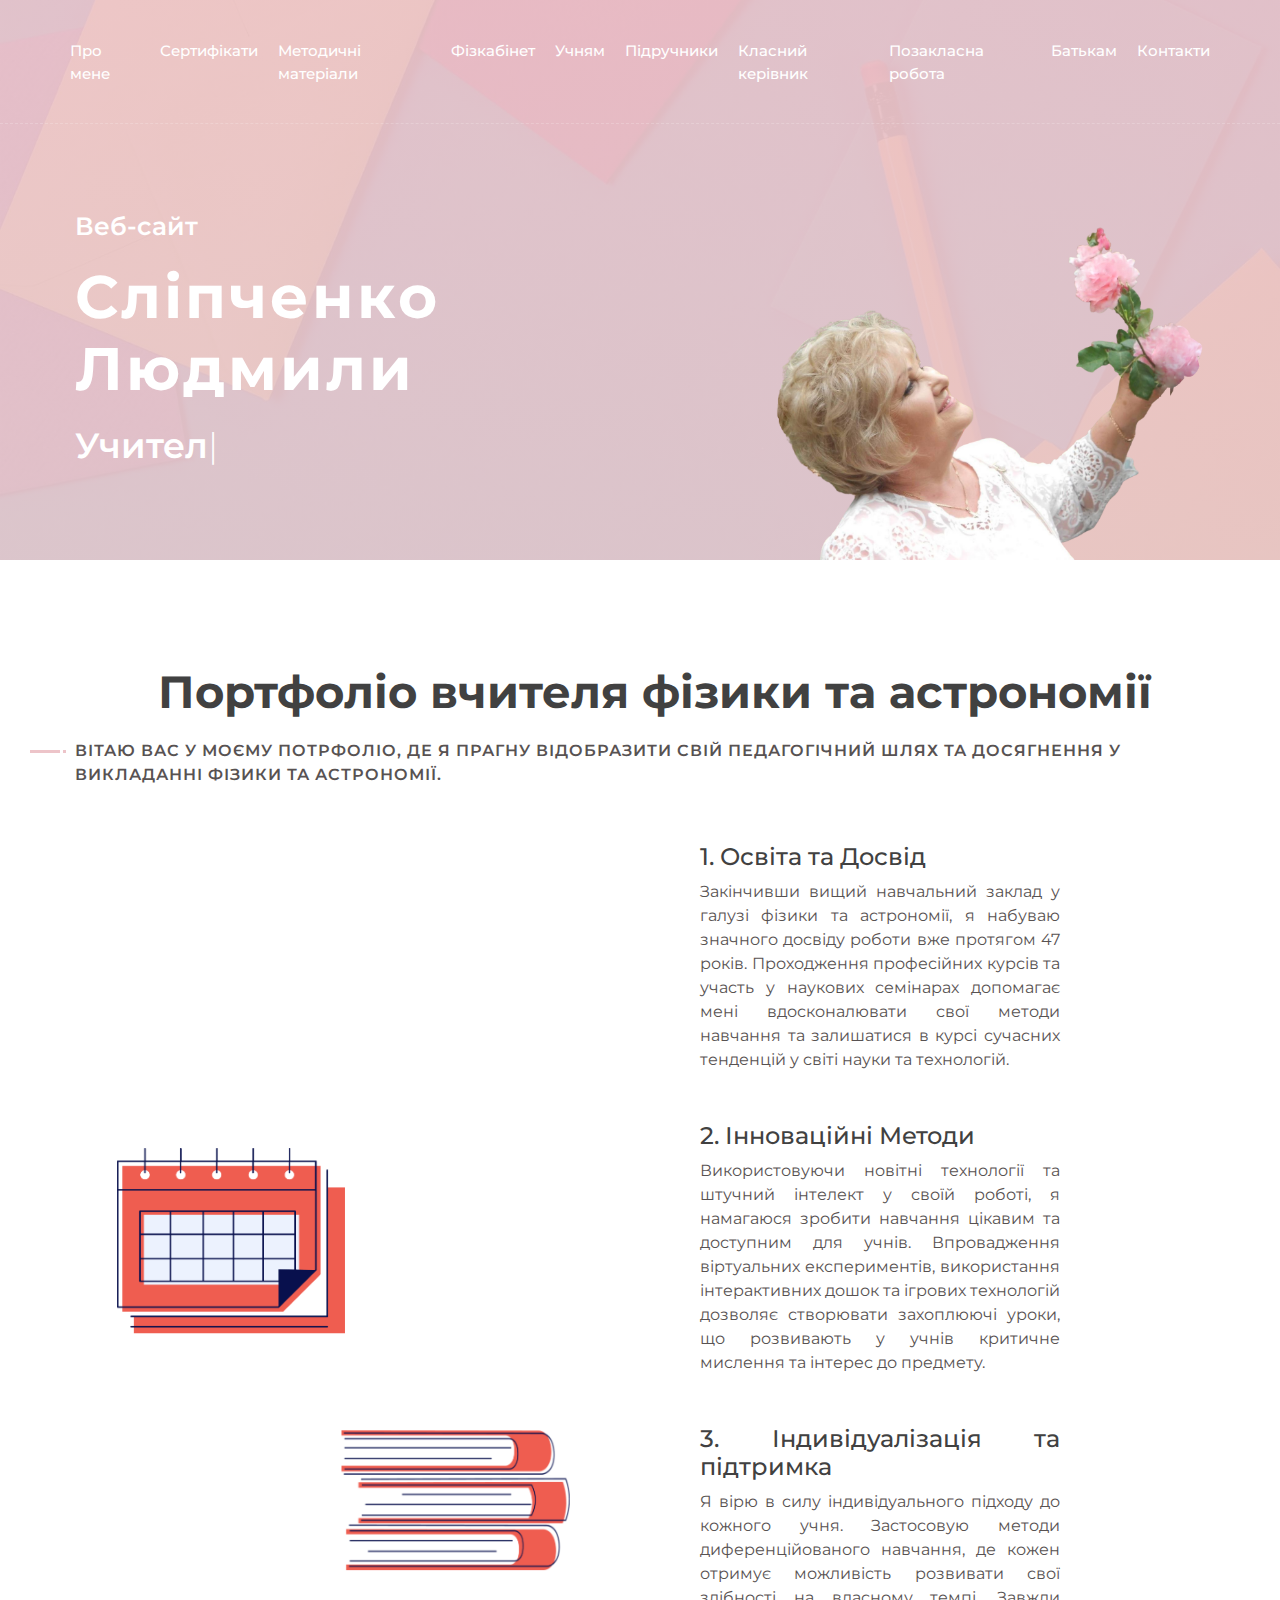
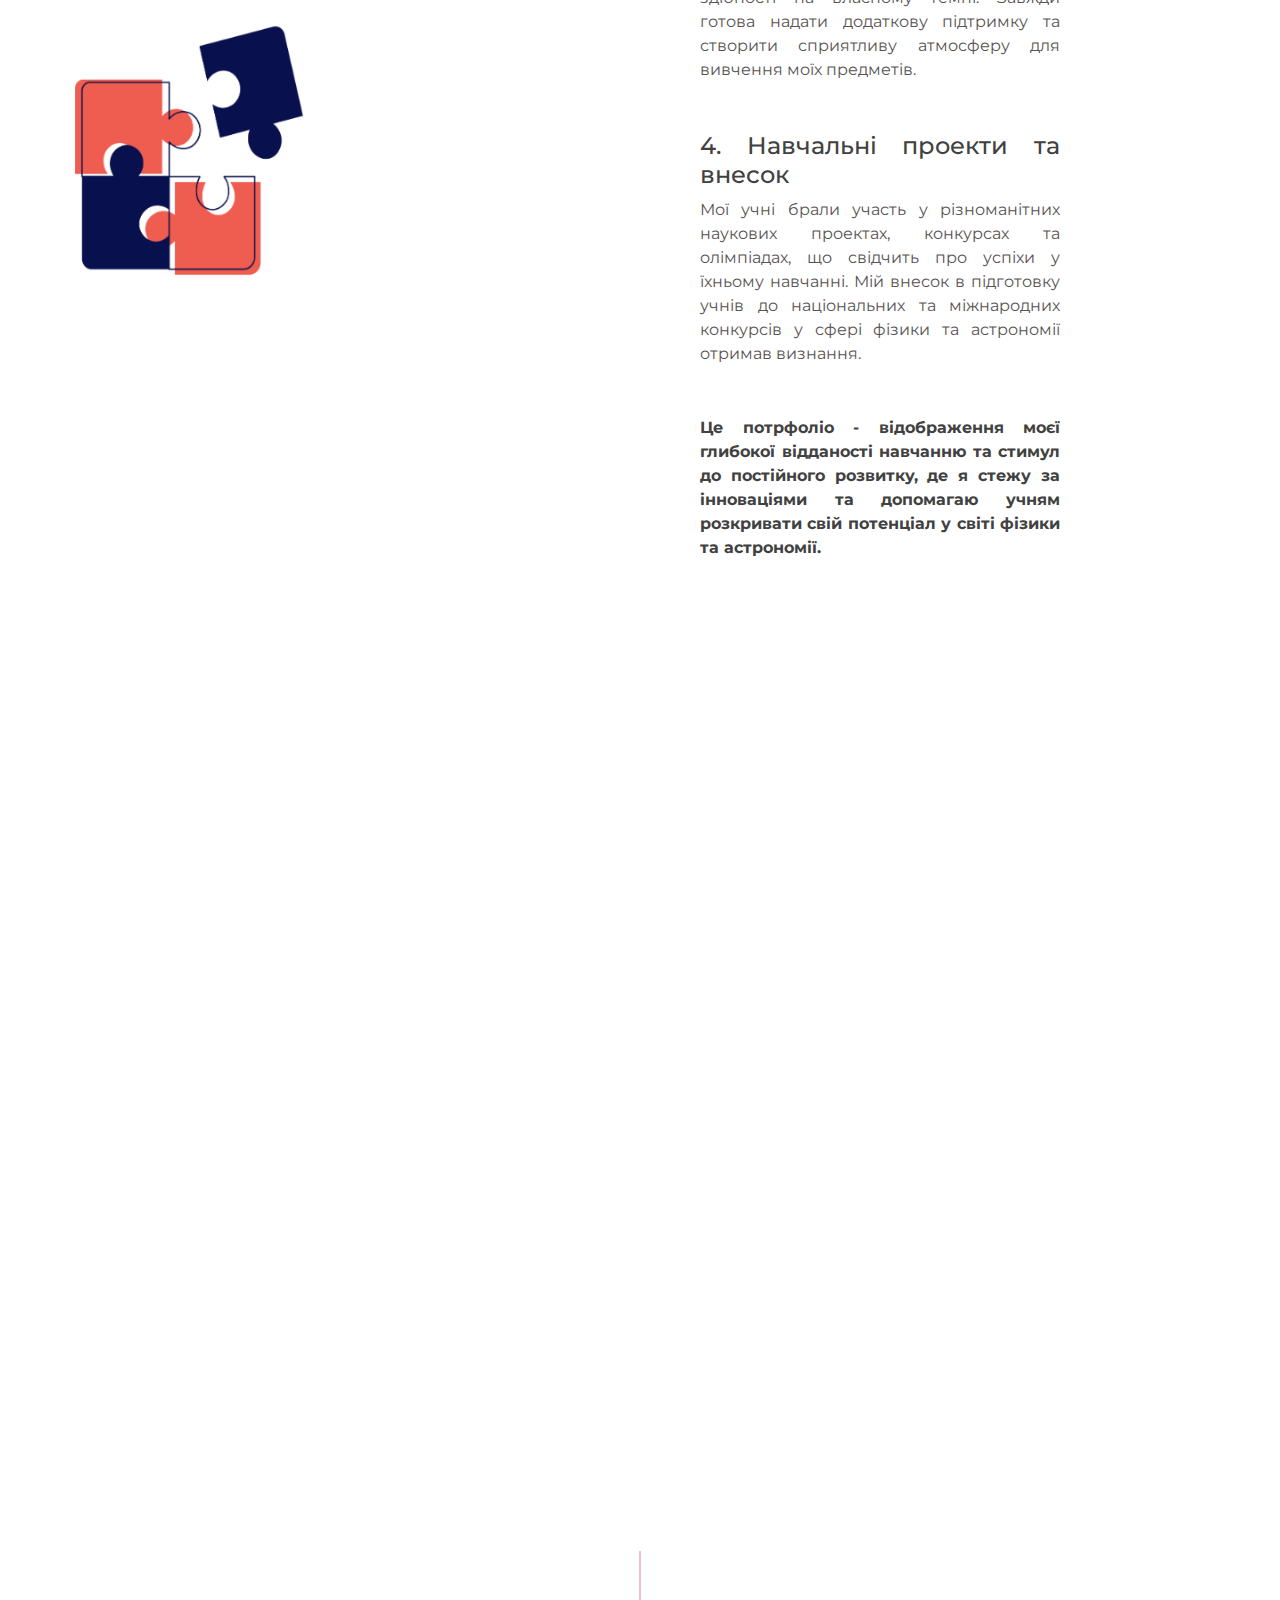
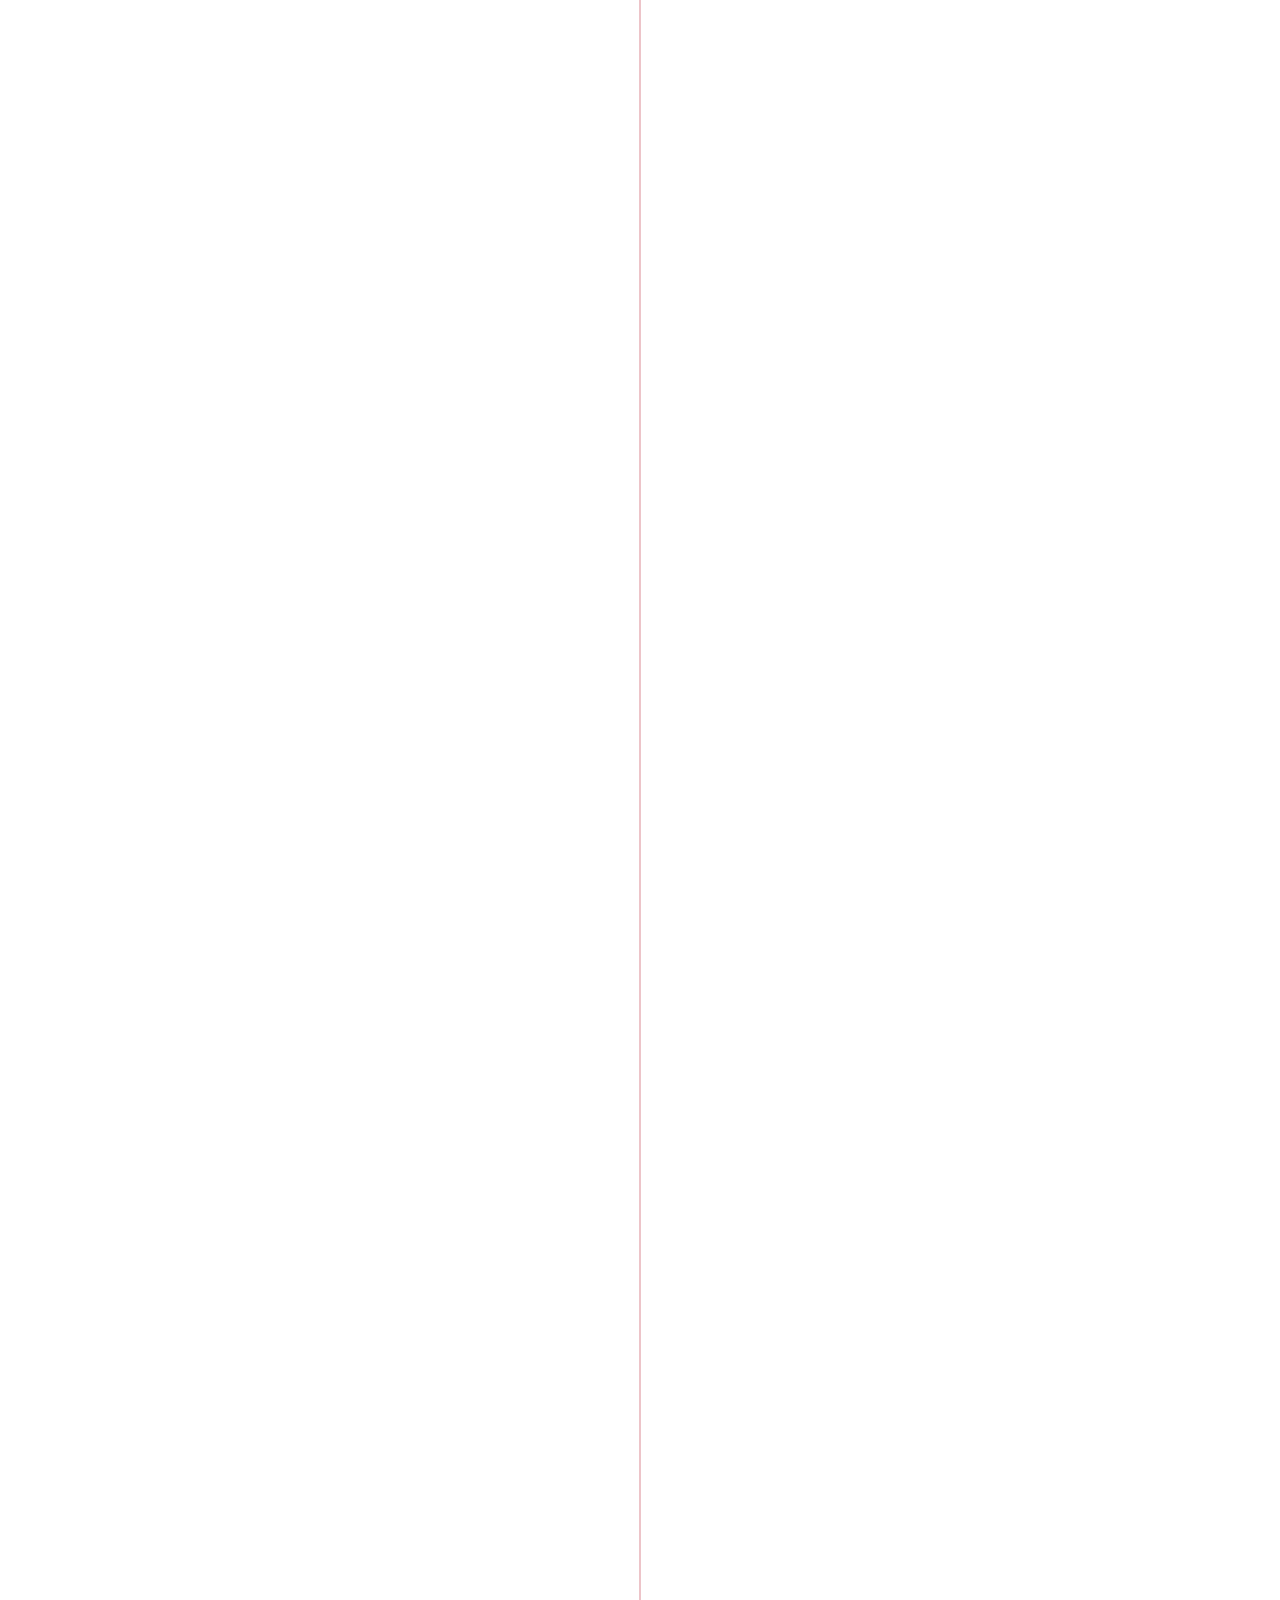
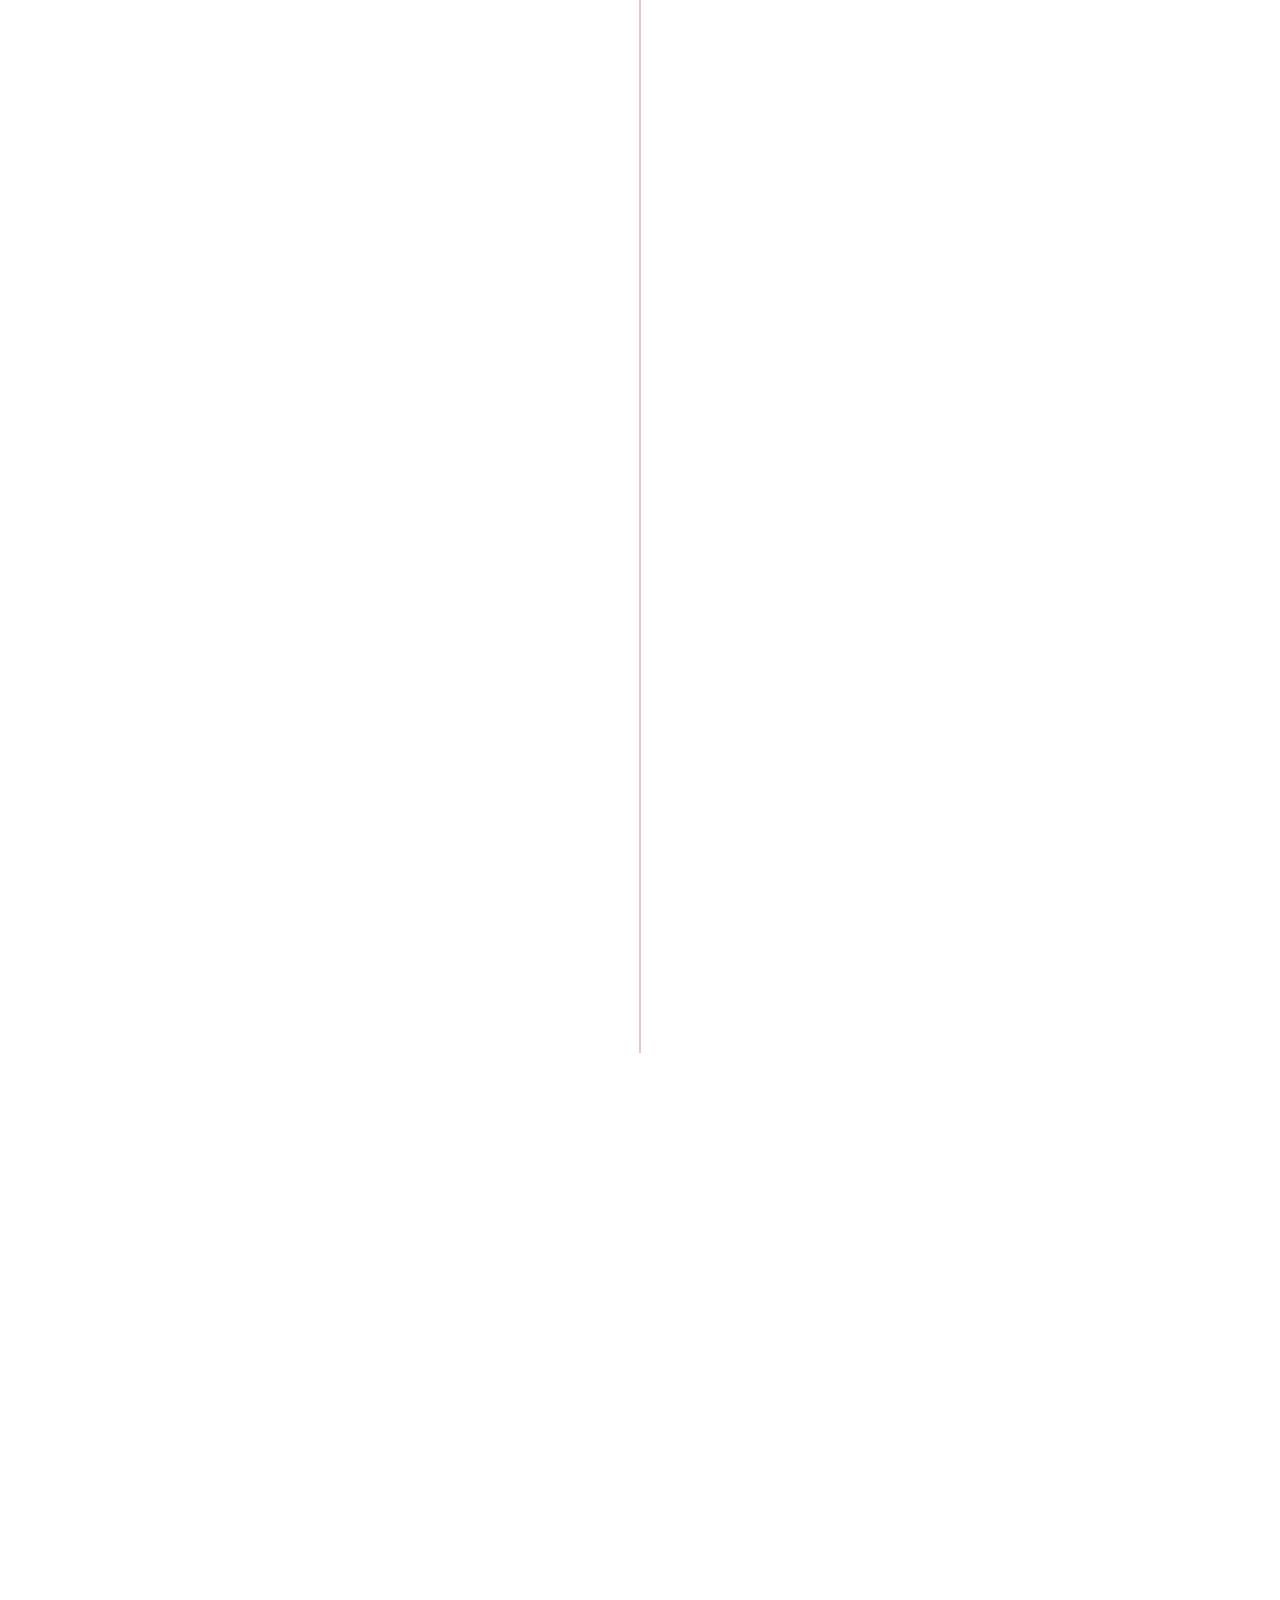
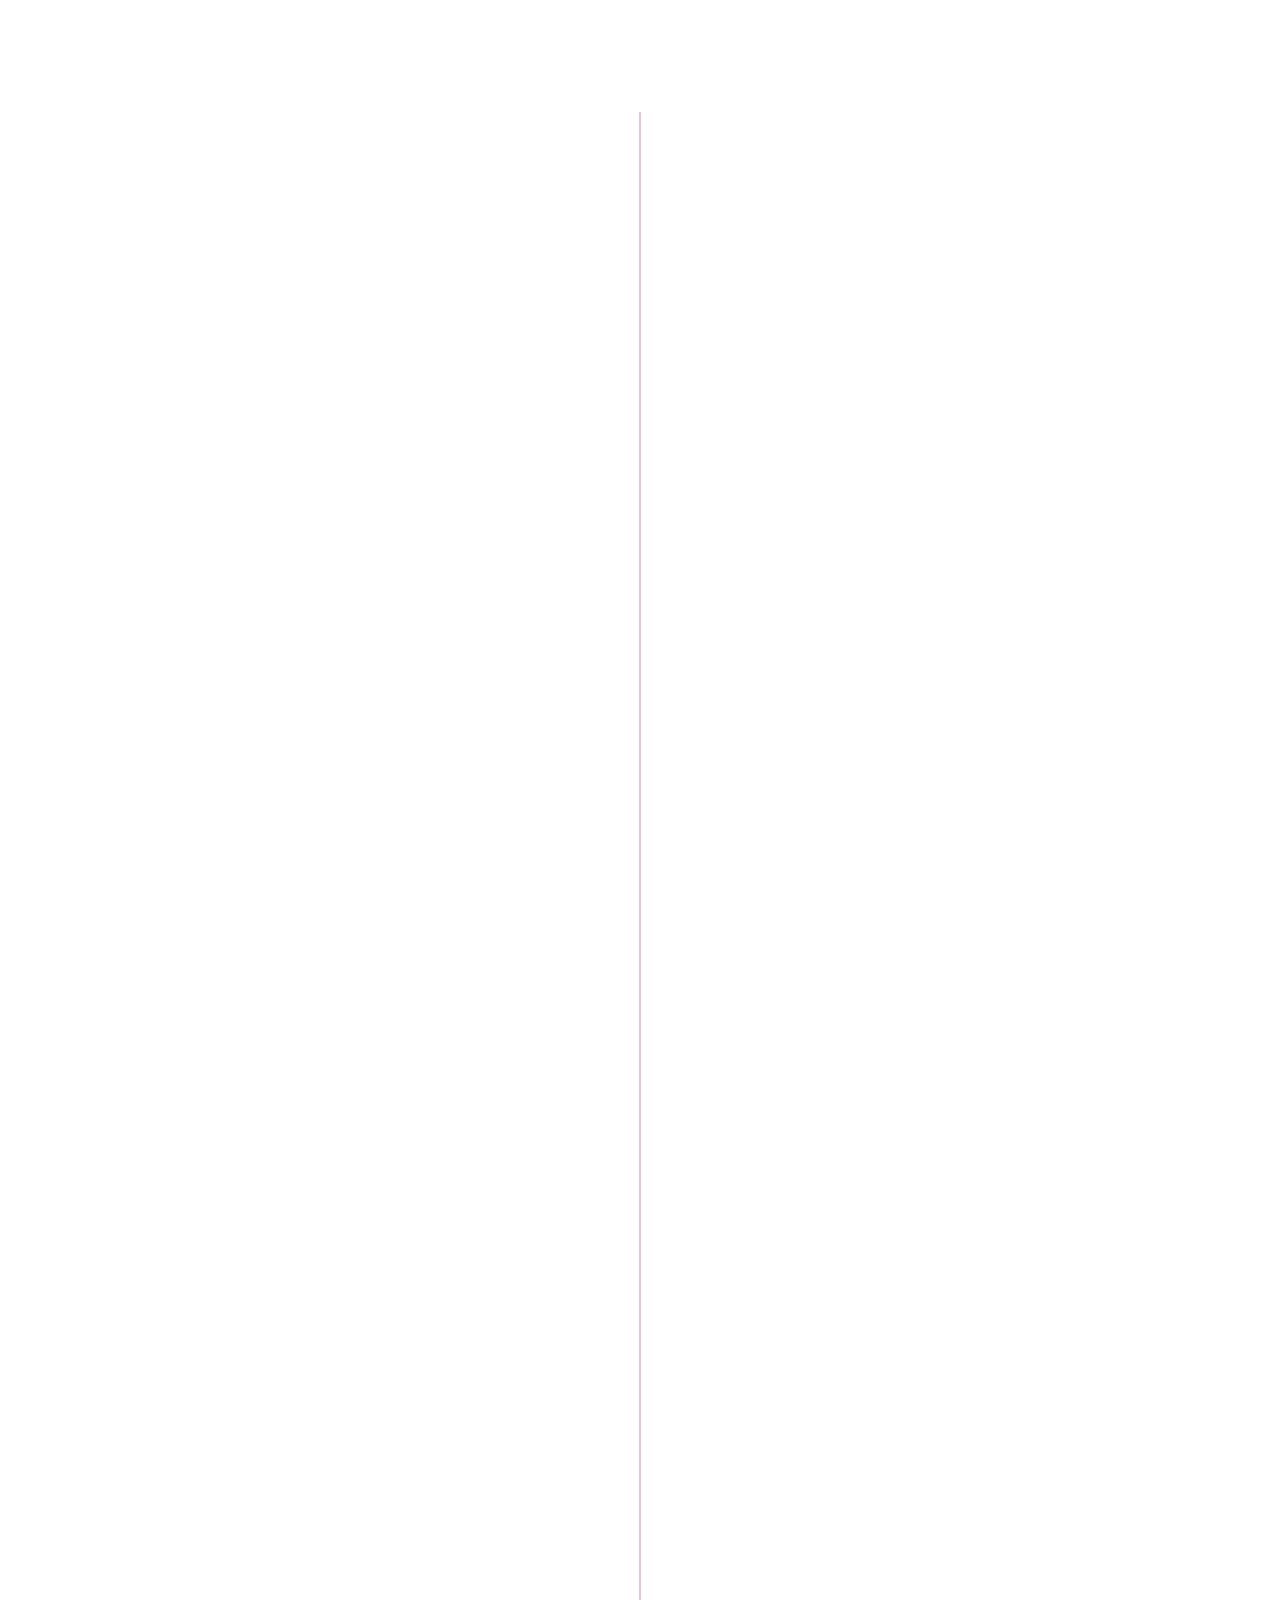
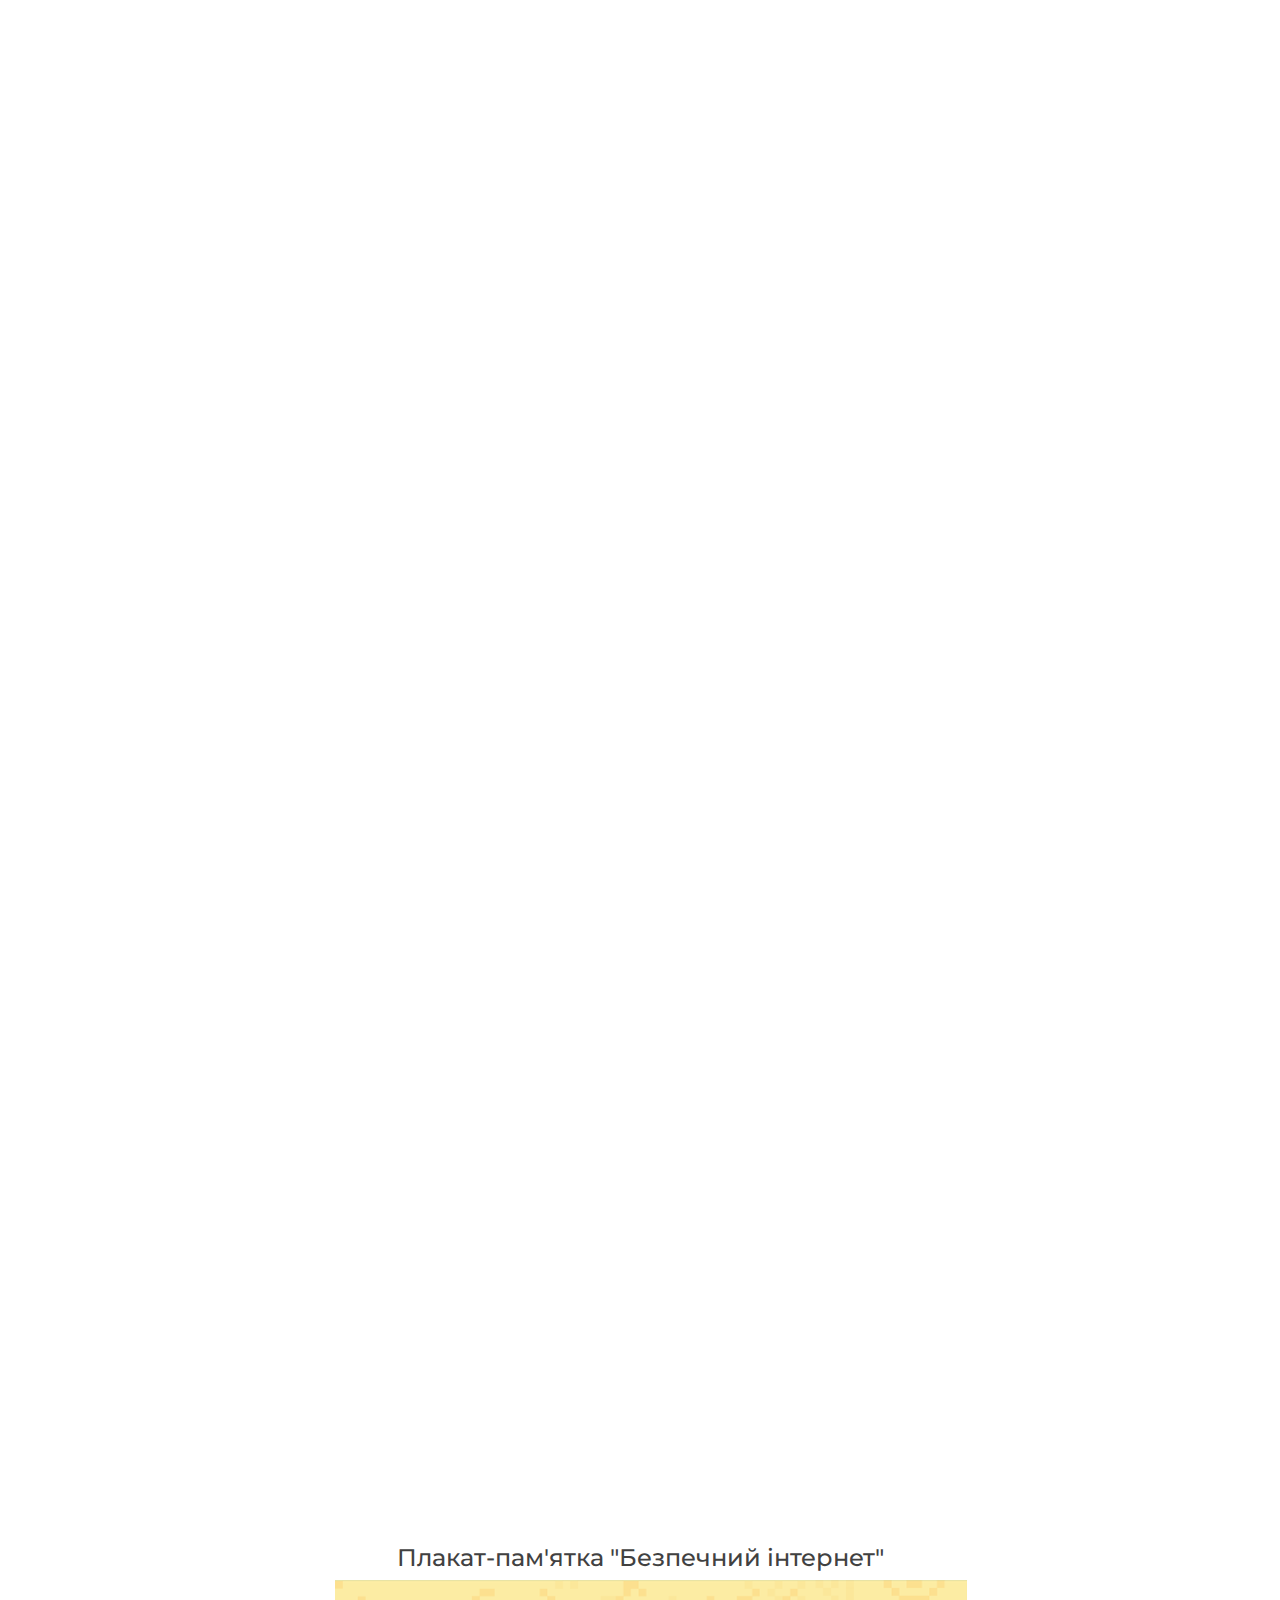
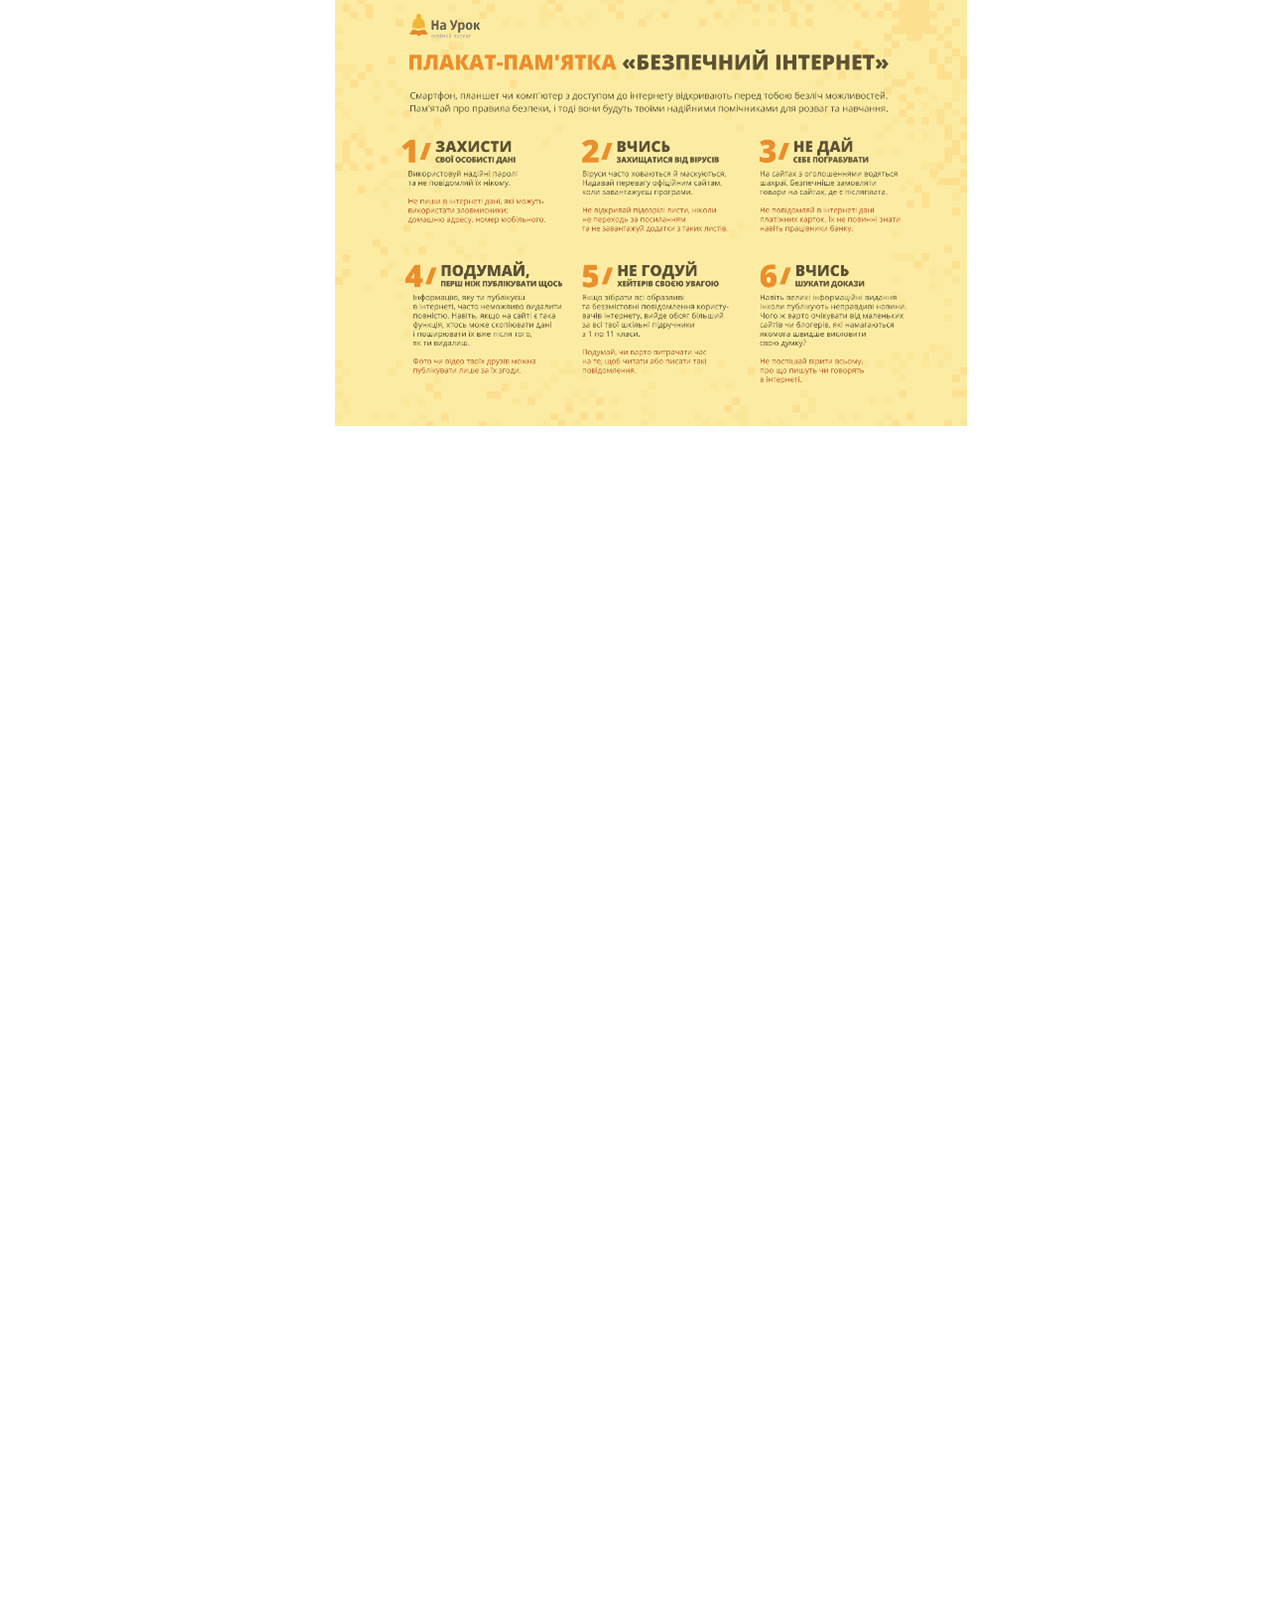
<file: index.html>
<!DOCTYPE html>
<html lang="uk">
    <head>
        <meta charset="utf-8">
        <title>Веб-сайт - Фізичний портал</title>
        <meta content="width=device-width, initial-scale=1.0" name="viewport">
       

        <!-- Favicon -->
        <link href="img/favicon.ico" rel="icon">

        <!-- Google Font -->
        <link href="https://fonts.googleapis.com/css2?family=Montserrat:wght@300;400;500;600;700&display=swap" rel="stylesheet">

        <!-- CSS Libraries -->
        <link href="https://stackpath.bootstrapcdn.com/bootstrap/4.4.1/css/bootstrap.min.css" rel="stylesheet">
        <link href="https://cdnjs.cloudflare.com/ajax/libs/font-awesome/5.10.0/css/all.min.css" rel="stylesheet">
        <link href="lib/animate/animate.min.css" rel="stylesheet">
        <link href="lib/owlcarousel/assets/owl.carousel.min.css" rel="stylesheet">
        <link href="lib/lightbox/css/lightbox.min.css" rel="stylesheet">

        <!-- Template Stylesheet -->
        <link href="css/style.css" rel="stylesheet">
    </head>

    <body data-spy="scroll" data-target=".navbar" data-offset="51">
        <!-- Nav Bar Start -->
        <div class="navbar navbar-expand-lg bg-light navbar-light">
            <div class="container-fluid">
                <!-- <a href="index.html" class="navbar-brand">DevFolio</a> -->
                <button type="button" class="navbar-toggler" data-toggle="collapse" data-target="#navbarCollapse">
                    <span class="navbar-toggler-icon"></span>
                </button>

                <div class="collapse navbar-collapse justify-content-between" id="navbarCollapse">
                    <div class="navbar-nav ml-auto">
                      
                        <a href="#about" class="nav-item nav-link">Про мене</a>
                        <a href="#sertf" class="nav-item nav-link">Сертифікати</a>
                        <a href="#experience" class="nav-item nav-link">Методичні матеріали</a>
                        <a href="#fizcab" class="nav-item nav-link">Фізкабінет</a>
                        <a href="#portfolio" class="nav-item nav-link">Учням</a>
                        
                        <a href="#team" class="nav-item nav-link">Підручники</a>
                        <a href="#price" class="nav-item nav-link">Класний керівник</a>
                        <a href="#work1" class="nav-item nav-link">Позакласна робота</a>
                        <a href="#parents" class="nav-item nav-link">Батькам</a>
                        <a href="#footer" class="nav-item nav-link">Контакти</a>
                    </div>
                </div>
            </div>
        </div>
        <!-- Nav Bar End -->


        <!-- Hero Start -->
        <div class="hero" id="home">
            <div class="container-fluid">
                <div class="row align-items-center">
                    <div class="col-sm-12 col-md-6">
                        <div class="hero-content">
                            <div class="hero-text">
                                <p>Веб-сайт</p>
                                <h1>Сліпченко Людмили</h1>
                                <h2></h2>
                                <div class="typed-text">Учителька фізики та астрономії</div>
                            </div>
                            <div class="hero-btn">
                                <!-- <a class="btn" href="">Hire Me</a>
                                <a class="btn" href="tel:+380955965986">Contact Me</a> -->
                            </div>
                        </div>
                    </div>
                    <div class="col-sm-12 col-md-6 d-none d-md-block">
                        <div class="hero-image">
                            <img src="img/face3.png" alt="Hero Image">
                        </div>
                    </div>
                </div>
            </div>
        </div>
        <!-- Hero End -->

       


        <!-- About Start -->
        <div class="about wow fadeInUp" data-wow-delay="0.1s" id="about">
            <div class="section-header text-left">
                <h2 style="
                    text-align: center;
                    margin-bottom: 20px;">
                    Портфоліо вчителя фізики та астрономії
                </h2>
                <p>Вітаю вас у моєму потрфоліо, де я прагну відобразити свій педагогічний шлях та досягнення у викладанні фізики та астрономії.</p>
                
            </div>
            <div class="container-fluid">
                <div class="row align-items-center">
                    
                    <div class="col-lg-6">
                        
                        <div class="about-img">
                            <img src="img/icons.png" alt="Image">
                            
                        </div>
                    </div>
                    <div class="col-lg-6">
                        <div class="about-content">
                            
                            <div class="about-text">
                                <p>
                                    
                                </p>
                            </div>

                            <div style="
                            text-align: justify;
                            margin-bottom: 50px;
                            max-width: 360px;
                        ">
                                <h4>1. Освіта та Досвід</h4>
                                <p>
                                    Закінчивши вищий навчальний заклад у галузі фізики та астрономії, я набуваю значного досвіду роботи вже протягом 47 років. Проходження професійних курсів та участь у наукових семінарах допомагає мені вдосконалювати свої методи навчання та залишатися в курсі сучасних тенденцій у світі науки та технологій.
                                </p>
                            </div>
                            <div style="
                            text-align: justify;
                            margin-bottom: 50px;
                            max-width: 360px;
                        ">
                                <h4>2. Інноваційні Методи</h4>
                                <p>
                                    Використовуючи новітні технології та штучний інтелект у своїй роботі, я намагаюся зробити навчання цікавим та доступним для учнів. Впровадження віртуальних експериментів, використання інтерактивних дошок та ігрових технологій дозволяє створювати захоплюючі уроки, що розвивають у учнів критичне мислення та інтерес до предмету.
                                </p>
                            </div>
                            <div style="
                            text-align: justify;
                            margin-bottom: 50px;
                            max-width: 360px;
                        ">
                                <h4>3. Індивідуалізація та підтримка</h4>
                                <p>
                                    Я вірю в силу індивідуального підходу до кожного учня. Застосовую методи диференційованого навчання, де кожен отримує можливість розвивати свої здібності на власному темпі. Завжди готова надати додаткову підтримку та створити сприятливу атмосферу для вивчення моїх предметів.
                                </p>
                            </div>
                            <div style="
                            text-align: justify;
                            margin-bottom: 50px;
                            max-width: 360px;
                        ">
                                <h4>4. Навчальні проекти та внесок</h4>
                                <p>
                                    Мої учні брали участь у різноманітних наукових проектах, конкурсах та олімпіадах, що свідчить про успіхи у їхньому навчанні. Мій внесок в підготовку учнів до національних та міжнародних конкурсів у сфері фізики та астрономії отримав визнання.
                                </p>
                            </div>
                            <div style="
                            text-align: justify;
                            margin-bottom: 50px;
                            max-width: 360px;
                        ">
                                
                                <p style="
                                color: #414141;">
                                  <b> Це потрфоліо - відображення моєї глибокої відданості навчанню та стимул до постійного розвитку, де я стежу за інноваціями та допомагаю учням розкривати свій потенціал у світі фізики та астрономії.</b> 
                                </p>
                            </div>
                            <div class="skills">
                                
                            
                    </div>
                </div>
            </div>
        </div>
        <!-- About End -->
        
        
        <!-- Service Start -->
        <!-- <div class="service" id="service">
            <div class="container">
                <div class="section-header text-center wow zoomIn" data-wow-delay="0.1s">
                    <p>What I do</p>
                    <h2>Awesome Quality Services</h2>
                </div>
                <div class="row">
                    <div class="col-lg-6 wow fadeInUp" data-wow-delay="0.0s">
                        <div class="service-item">
                            <div class="service-icon">
                                <i class="fa fa-laptop"></i>
                            </div>
                            <div class="service-text">
                                <h3>Web Design</h3>
                                <p>
                                    Lorem ipsum dolor sit amet elit. Phase nec preti mi. Curabi facilis ornare velit non
                                </p>
                            </div>
                        </div>
                    </div>
                    <div class="col-lg-6 wow fadeInUp" data-wow-delay="0.2s">
                        <div class="service-item">
                            <div class="service-icon">
                                <i class="fa fa-laptop-code"></i>
                            </div>
                            <div class="service-text">
                                <h3>Web Development</h3>
                                <p>
                                    Lorem ipsum dolor sit amet elit. Phase nec preti mi. Curabi facilis ornare velit non
                                </p>
                            </div>
                        </div>
                    </div>
                    <div class="col-lg-6 wow fadeInUp" data-wow-delay="0.4s">
                        <div class="service-item">
                            <div class="service-icon">
                                <i class="fab fa-android"></i>
                            </div>
                            <div class="service-text">
                                <h3>Apps Design</h3>
                                <p>
                                    Lorem ipsum dolor sit amet elit. Phase nec preti mi. Curabi facilis ornare velit non
                                </p>
                            </div>
                        </div>
                    </div>
                    <div class="col-lg-6 wow fadeInUp" data-wow-delay="0.6s">
                        <div class="service-item">
                            <div class="service-icon">
                                <i class="fab fa-apple"></i>
                            </div>
                            <div class="service-text">
                                <h3>Apps Development</h3>
                                <p>
                                    Lorem ipsum dolor sit amet elit. Phase nec preti mi. Curabi facilis ornare velit non
                                </p>
                            </div>
                        </div>
                    </div>
                    <div class="col-lg-6 wow fadeInUp" data-wow-delay="0.8s">
                        <div class="service-item">
                            <div class="service-icon">
                                <i class="fab fa-apple"></i>
                            </div>
                            <div class="service-text">
                                <h3>Apps Development</h3>
                                <p>
                                    Lorem ipsum dolor sit amet elit. Phase nec preti mi. Curabi facilis ornare velit non
                                </p>
                            </div>
                        </div>
                    </div>
                    <div class="col-lg-6 wow fadeInUp" data-wow-delay="s">
                        <div class="service-item">
                            <div class="service-icon">
                                <i class="fab fa-apple"></i>
                            </div>
                            <div class="service-text">
                                <h3>Apps Development</h3>
                                <p>
                                    Lorem ipsum dolor sit amet elit. Phase nec preti mi. Curabi facilis ornare velit non
                                </p>
                            </div>
                        </div>
                    </div>

                </div>
            </div>
        </div> -->
        <!-- Service End -->
         <!-- СЕРТИФІКАТИ -->
<div id="sertf" class="testimonial wow fadeInUp" data-wow-delay="0.1s" id="review">
    <div class="container">
        <div class="testimonial-icon">
            <i class="fa fa-quote-left"></i>
        </div>
        <div class="owl-carousel testimonials-carousel">
            <div class="testimonial-item">
                <div class="testimonial-img">
                    <img src="img/certificate1.jpg" alt="Image">
                </div> 
            </div>

            <div class="testimonial-item">
                <div class="testimonial-img">
                    <img src="img/certificate12.jpg" alt="Image">
                </div>            
            </div>

            <div class="testimonial-item">
                <div class="testimonial-img">
                    <img src="img/certificate13.jpg" alt="Image">
                </div>
            </div>

            <div class="testimonial-item">
                <div class="testimonial-img">
                    <img src="img/certificate14.jpg" alt="Image">
                </div> 
            </div>

            <div class="testimonial-item">
                <div class="testimonial-img">
                    <img src="img/certificate15.jpg" alt="Image">
                </div> 
            </div>

            <div class="testimonial-item">
                <div class="testimonial-img">
                    <img src="img/certificate16.jpg" alt="Image">
                </div> 
            </div>

            <div class="testimonial-item">
                <div class="testimonial-img">
                    <img src="img/certificate17.jpg" alt="Image">
                </div> 
            </div>

            <div class="testimonial-item">
                <div class="testimonial-img">
                    <img src="img/certificate20.jpg" alt="Image">
                </div> 
            </div>

            <div class="testimonial-item">
                <div class="testimonial-img">
                    <img src="img/certificate21.jpg" alt="Image">
                </div> 
            </div>

            <div class="testimonial-item">
                <div class="testimonial-img">
                    <img src="img/certificate22.jpg" alt="Image">
                </div> 
            </div>

            <div class="testimonial-item">
                <div class="testimonial-img">
                    <img src="img/certificate23.jpg" alt="Image">
                </div> 
            </div>

            <div class="testimonial-item">
                <div class="testimonial-img">
                    <img src="img/certificate24.jpg" alt="Image">
                </div> 
            </div>

            <div class="testimonial-item">
                <div class="testimonial-img">
                    <img src="img/certificate25.jpg" alt="Image">
                </div> 
            </div>

            <div class="testimonial-item">
                <div class="testimonial-img">
                    <img src="img/certificate26.jpg" alt="Image">
                </div> 
            </div>

            <div class="testimonial-item">
                <div class="testimonial-img">
                    <img src="img/certificate27.jpg" alt="Image">
                </div> 
            </div>

            <div class="testimonial-item">
                <div class="testimonial-img">
                    <img src="img/certificate4.jpg" alt="Image">
                </div> 
            </div>

            <div class="testimonial-item">
                <div class="testimonial-img">
                    <img src="img/certificate7.jpg" alt="Image">
                </div> 
            </div>

            <div class="testimonial-item">
                <div class="testimonial-img">
                    <img src="img/certificate8.jpg" alt="Image">
                </div> 
            </div>

            <div class="testimonial-item">
                <div class="testimonial-img">
                    <img src="img/certificate3.jpg" alt="Image">
                </div> 
            </div>

            <div class="testimonial-item">
                <div class="testimonial-img">
                    <img src="img/certificate5.jpg" alt="Image">
                </div> 
            </div>

            <div class="testimonial-item">
                <div class="testimonial-img">
                    <img src="img/certificate6.jpg" alt="Image">
                </div> 
            </div>

            <div class="testimonial-item">
                <div class="testimonial-img">
                    <img src="img/certificate9.jpg" alt="Image">
                </div> 
            </div>

            <div class="testimonial-item">
                <div class="testimonial-img">
                    <img src="img/certificate18.jpg" alt="Image">
                </div> 
            </div>

            <div class="testimonial-item">
                <div class="testimonial-img">
                    <img src="img/certificate19.jpg" alt="Image">
                </div> 
            </div>

            <div class="testimonial-item">
                <div class="testimonial-img">
                    <img src="img/certificate2.jpg" alt="Image">
                </div> 
            </div>
        </div>
    </div>
</div>
<!-- Testimonial End -->
        
         <!-- Experience Start -->
        <div class="experience" id="experience">
            <div class="container">
                <header class="section-header text-center wow zoomIn" data-wow-delay="0.1s">
                    <p></p>
                    <h2>Методичні матеріали</h2>
                </header>
                <div class="timeline">
                    <div class="timeline-item left wow slideInLeft" data-wow-delay="0.1s">
                        <div class="timeline-text">
                            <div class="timeline-date"></div>
                            <h2>Навчальні програми з фізики</h2>
                            <h4>для 7-9 класів</h4>
                            <br>
                            <a class="btn" href="https://mon.gov.ua/storage/app/media/zagalna%20serednya/Navchalni.prohramy/2023/Model.navch.prohr.5-9.klas/Fizyka-2023/Fizyka.7-9.kl.Maksymovych.ta.in.20.02.2023.pdf">Переглянути</a>
                        </div>
                    </div>
                    <div class="timeline-item right wow slideInRight" data-wow-delay="0.1s">
                        <div class="timeline-text">
                            <div class="timeline-date"></div>
                            <h2>Навчальні програми з фізики</h2>
                            <h4> для 10-11 класів</h4>
                            <br>
                            <a class="btn" href="https://mon.gov.ua/storage/app/media/zagalna%20serednya/programy-10-11-klas/2018-2019/fizika-10-11-avtorskij-kolektiv-pid-kerivnicztvom-lokteva-vm.pdf">Переглянути</a>
                        </div>
                    </div>
                    <div class="timeline-item left wow slideInLeft" data-wow-delay="0.1s">
                        <div class="timeline-text">
                            <div class="timeline-date"></div>
                            <h2>Методичні рекомендації </h2>
                            <h4>щодо викладання фізики та астрономії у 2022/2023 навчальному році</h4>
                            <br>
                            <a class="btn" href="https://vseosvita.ua/library/metodychni-rekomendatsii-shchodo-vykladannia-fizyky-ta-astronomii-u-20222023-navchalnomu-rotsi-594428.html">Переглянути</a>
                        </div>
                    </div>
                    <div class="timeline-item right wow slideInRight" data-wow-delay="0.1s">
                        <div class="timeline-text">
                            <div class="timeline-date"></div>
                            <h2>Методичні рекомендації</h2>
                            <h4>щодо викладання фізики та астрономії у 2023/2024 навчальному році</h4>
                            <br>
                            <a class="btn" href="https://vseosvita.ua/library/metodychni-rekomendatsii-shchodo-vykladannia-fizyky-ta-astronomii-u-20232024-navchalnomu-rotsi-714429.html">Переглянути</a>
                        </div>
                    </div>
                    <div class="timeline-item left wow slideInLeft" data-wow-delay="0.1s">
                        <div class="timeline-text">
                            <div class="timeline-date"></div>
                            <h2>Матеріали для перевірки знань з фізики</h2>
                            <h4>для 7-9 класів</h4>
                            <br>
                            <a class="btn" href="https://natural.edu-lib.com/bez-rubriki/borshh-v-m-materiali-dlya-perevirki-znan-uchniv-z-fiziki-7-9-klasi-onlayn">Переглянути</a>
                        </div>
                    </div>
                    <div class="timeline-item right wow slideInRight" data-wow-delay="0.1s">
                        <div class="timeline-text">
                            <div class="timeline-date"></div>
                            <h2>Форма спостереження за навчальним заняттям</h2>
                            <br>
                            <a class="btn" href="https://www.nadiya.kiev.ua/pdf/blank.pdf">Переглянути</a>
                        </div>
                    </div>

                    <div class="timeline-item left wow slideInLeft" data-wow-delay="0.1s">
                        <div class="timeline-text">
                            <div class="timeline-date"></div>
                            <h2>Як працювати в Google-клас</h2>
                            <h4>покрокова інструкція</h4>
                            <br>
                            <a class="btn" href="https://nus.org.ua/articles/yak-pratsyuvaty-v-google-klas-pokrokova-instruktsiya/">Переглянути</a>
                        </div>
                    </div>
                    <div class="timeline-item right wow slideInRight" data-wow-delay="0.1s">
                        <div class="timeline-text">
                            <div class="timeline-date"></div>
                            <h2>Компетентнісні завдання з природничої грамотності</h2>
                            <h4>Від документів PISA до розширеного світогляду</h4>
                            <br>
                            <a class="btn" href="https://www.youtube.com/watch?v=pTA9XiuzqJ8">Переглянути</a>
                        </div>
                    </div>

                    <div class="timeline-item left wow slideInLeft" data-wow-delay="0.1s">
                        <div class="timeline-text">
                            <div class="timeline-date"></div>
                            <h2>Віртуальне вчительство</h2>
                            <h4>чи замінить штучний інтелект людей у школах?</h4>
                            <br>
                            <a class="btn" href="https://nus.org.ua/view/virtualne-vchytelstvo-chy-zaminyt-shtuchnyj-intelekt-lyudej-u-shkolah/">Переглянути</a>
                        </div>
                    </div>
                    <div class="timeline-item right wow slideInRight" data-wow-delay="0.1s">
                        <div class="timeline-text">
                            <div class="timeline-date"></div>
                            <h2>Штучний інтелект для навчання</h2>
                            <br>
                            <a class="btn" href="https://vseosvita.ua/library/prezentatsiia-shtuchnyi-intelekt-dlia-navchannia-746949.html">Переглянути</a>
                        </div>
                    </div>
                    
                    <div class="timeline-item left wow slideInLeft" data-wow-delay="0.1s">
                        <div class="timeline-text">
                            <div class="timeline-date"></div>
                            <h2>Вчитель і штучний інтелект</h2>
                            <h4>сила співпраці для ефективного навчального процесу</h4>
                            <br>
                            <a class="btn" href="https://www.youtube.com/watch?v=7mpkAPaJldE">Переглянути</a>
                        </div>
                    </div>
                    <div class="timeline-item right wow slideInRight" data-wow-delay="0.1s">
                        <div class="timeline-text">
                            <div class="timeline-date"></div>
                            <h2>Бібліотека методичних матеріалів</h2>
                            <br>
                            <a class="btn" href="https://vseosvita.ua/user/id16351/library">Переглянути</a>
                        </div>
                    </div>
                </div>
            </div>
        </div>
        <!-- Job Experience End -->
        
        
        <!-- Banner Start -->
        <!-- <div class="banner wow zoomIn" data-wow-delay="0.1s">
            <div class="container">
                <div class="section-header text-center">
                    <p>Reasonable Price</p>
                    <h2>Get A <span>Special</span> Price</h2>
                </div>
                <div class="container banner-text">
                    <p>
                        Lorem ipsum dolor sit amet, consectetur adipiscing elit. Phasellus nec pretium mi. Curabitur facilisis ornare velit non vulputate. Aliquam metus tortor, auctor id gravida condimentum, viverra quis sem. Curabitur non nisl nec nisi scelerisque maximus. 
                    </p>
                    <a class="btn">Pricing Plan</a>
                </div>
            </div>
        </div> -->
        <!-- Banner End -->

             <!-- Banner Start -->
             <div id="fizcab" class="banner wow zoomIn" data-wow-delay="0.1s">
                <div class="container">
                    <div class="section-header text-center">
                        <p></p>
                        <h2>Каб<span>інет</span></h2>
                    </div>
                    <div class="container banner-text">
                        <p>
                            Кабінет наповнений методичною літературою, роздатковим матеріалом, відповідає всім вимогам експлуатації. Як завідувач кабінетом, я складаю плани роботи кабінету, забезпечую оптимальний стан його роботи. 
                        </p>
                        
                    </div>
                </div>
            </div>
            <!-- Banner End -->
    
            <!-- Testimonial Start -->
            <div class="testimonial wow fadeInUp" data-wow-delay="0.1s" id="review">
                <div class="container">
                    <div class="testimonial-icon">
                        <i class="fa fa-quote-left"></i>
                    </div>
                    <div class="owl-carousel testimonials-carousel">
                        <div class="testimonial-item">
                            <div class="testimonial-img">
                                <img src="img/class1.png" alt="Image">
                            </div> 
                        </div>
    
                        <div class="testimonial-item">
                            <div class="testimonial-img">
                                <img src="img/class2.png" alt="Image">
                            </div>            
                        </div>
    
                        <div class="testimonial-item">
                            <div class="testimonial-img">
                                <img src="img/class3.jpg" alt="Image">
                            </div>
                        </div>
    
                        <div class="testimonial-item">
                            <div class="testimonial-img">
                                <img src="img/class4.png" alt="Image">
                            </div> 
                        </div>
    
                        <div class="testimonial-item">
                            <div class="testimonial-img">
                                <img src="img/class5.png" alt="Image">
                            </div> 
                        </div>
    
                        <div class="testimonial-item">
                            <div class="testimonial-img">
                                <img src="img/class6.png" alt="Image">
                            </div> 
                        </div>
    
                        <div class="testimonial-item">
                            <div class="testimonial-img">
                                <img src="img/class7.jpg" alt="Image">
                            </div> 
                        </div>
    
                        <div class="testimonial-item">
                            <div class="testimonial-img">
                                <img src="img/class8.png" alt="Image">
                            </div> 
                        </div>
                    </div>
                </div>
            </div>
            <!-- Testimonial End -->


        <!-- Portfolio Start -->
        <div class="portfolio" id="portfolio">
            <div class="container">
                <div class="section-header text-center wow zoomIn" data-wow-delay="0.1s">
                    <p>Матеріали</p>
                    <h2>Учням</h2>
                </div>
                <div class="row">
                    <div class="col-12">
                        <!-- <ul id="portfolio-filter">
                            <li data-filter="*" class="filter-active">All</li>
                            <li data-filter=".filter-1">Web Design</li>
                            <li data-filter=".filter-2">Mobile Apps</li>
                            <li data-filter=".filter-3">Game Dev</li>
                        </ul> -->
                    </div>
                </div>
                <div class="row portfolio-container">
                    <div class="col-lg-4 col-md-6 col-sm-12 portfolio-item filter-1 wow fadeInUp" data-wow-delay="0.1s">
                        <div class="portfolio-wrap">
                            <div class="portfolio-img">
                                <img src="img/science1.png" alt="Image">
                            </div>
                            <div class="portfolio-text">
                                <p style="
                                margin-left: 20px;
                            ">Урок фізики в 7-му класі на тему «Тиск. Сила тиску», учитель Сліпченко Л.В.</p>
                                <a class="btn" href="https://www.youtube.com/watch?v=PyjaOP8onZk&feature=youtu.be" >+</a>
                            </div>
                        </div>
                    </div>
                    <div class="col-lg-4 col-md-6 col-sm-12 portfolio-item filter-2 wow fadeInUp" data-wow-delay="0.1s">
                        <div class="portfolio-wrap">
                            <div class="portfolio-img">
                                <img src="img/science2.png" alt="Image">
                            </div>
                            <div class="portfolio-text">
                                <p style="
                                margin-left: 20px;
                            ">Як діяти під час сигналу Повітряна тривога</p>
                                <a class="btn" href="https://www.youtube.com/watch?v=gYvz8mKqEoQ" >+</a>
                            </div>
                        </div>
                    </div>
                    <div class="col-lg-4 col-md-6 col-sm-12 portfolio-item filter-3 wow fadeInUp" data-wow-delay="0.1s">
                        <div class="portfolio-wrap">
                            <div class="portfolio-img">
                                <img src="img/science3.png" alt="Image">
                            </div>
                            <div class="portfolio-text">
                                <p style="
                                margin-left: 20px;
                            ">Критерії оцінювання знань</p>
                                <a class="btn" href="img/marks.jpg" >+</a>
                            </div>
                        </div>
                    </div>
                    <div class="col-lg-4 col-md-6 col-sm-12 portfolio-item filter-1 wow fadeInUp" data-wow-delay="0.1s" style="position: absolute; left: 0px;top: 604px;visibility: visible;animation-delay: 0.1s;animation-name: fadeInUp;margin-top: 400px; margin-bottom: 100px;"" data-wow-delay="0.6s">
                        <div class="portfolio-wrap">
                            <div class="portfolio-img">
                                <img src="img/science4.png" alt="Image">
                            </div>
                            <div class="portfolio-text">
                                <p style="
                                margin-left: 20px;
                            ">Правила для учнів</p>
                                <a class="btn" href="https://www.youtube.com/watch?v=LpBqF7C9NRQ" >+</a>
                            </div>
                        </div>
                    </div>
                    <div class="col-lg-4 col-md-6 col-sm-12 portfolio-item filter-2 wow fadeInUp" data-wow-delay="0.1s" style="position: absolute; left: 0px;top: 604px;visibility: visible;animation-delay: 0.1s;animation-name: fadeInUp;margin-top: 400px; margin-bottom: 100px;"" data-wow-delay="0.8s">
                        <div class="portfolio-wrap">
                            <div class="portfolio-img">
                                <img src="img/science5.png" alt="Image">
                            </div>
                            <div class="portfolio-text">
                                <p style="
                                margin-left: 20px;
                            ">Правила поведінки під час ГРОЗИ та ЗЛИВИ</p>
                                <a class="btn" href="https://www.youtube.com/watch?v=WIALiTgw82A">+</a>
                            </div>
                        </div>
                    </div>
                    <div class="col-lg-4 col-md-6 col-sm-12 portfolio-item filter-3 wow fadeInUp" data-wow-delay="0.1s" style="position: absolute;left: 0px;top: 604px;visibility: visible;animation-delay: 0.1s; animation-name: fadeInUp;margin-top: 400px; margin-bottom: 100px;">
                        <div class="portfolio-wrap">
                            <div class="portfolio-img">
                                <img src="img/science6.png" alt="Image">
                            </div>
                            <div class="portfolio-text">
                                <p style="
                                margin-left: 20px;
                            ">Правила поведінки під час ожеледиці</p>
                                <a class="btn" href="https://www.youtube.com/watch?v=36KUCxPbx2Q" >+</a>
                            </div>
                        </div>
                    </div>

                    
                </div>
            </div>
        </div>
        <!-- Portfolio End -->
        
        
   
        
        
<!-- підручники -->
<div class="experience" id="team" style="
margin-top: 150px;
">
    <div class="container">
        <header class="section-header text-center wow zoomIn" data-wow-delay="0.1s">
            <p></p>
            <h2>Підручники з фізики</h2>
        </header>
        <div class="timeline">

            <div class="timeline-item right wow slideInRight" data-wow-delay="0.1s">
                <div class="timeline-text">
                    <div class="timeline-date"></div>
                    <h2>Фізика (НУШ, авт. Бар’яхтар та ін.)</h2>
                    <h4>7 клас</h4>
                    <br>
                    <a class="btn" href="https://www.youtube.com/watch?v=ZoBBxcqyOUA">Переглянути</a>
                </div>
            </div>

            <div class="timeline-item left wow slideInLeft" data-wow-delay="0.1s">
                <div class="timeline-text">
                    <div class="timeline-date"></div>
                    <h2>Фізика (Бар’яхтар)</h2>
                    <h4>7 клас</h4>
                    <br>
                    <a class="btn" href="https://pidruchnyk.com.ua/1453-fzika-baryahtar-7-klas.html">Переглянути</a>
                </div>
            </div>

            <div class="timeline-item right wow slideInRight" data-wow-delay="0.1s">
                <div class="timeline-text">
                    <div class="timeline-date"></div>
                    <h2>Фізика (Бар’яхтар)</h2>
                    <h4>8 клас</h4>
                    <br>
                    <a class="btn" href="https://pidruchnyk.com.ua/1435-fzika-baryahtar-8-klas.html">Переглянути</a>
                </div>
            </div>
            <div class="timeline-item left wow slideInLeft" data-wow-delay="0.1s">
                <div class="timeline-text">
                    <div class="timeline-date"></div>
                    <h2>Фізика (Бар’яхтар)</h2>
                    <h4>9 клас</h4>
                    <br>
                    <a class="btn" href="https://shkola.in.ua/864-fizyka-9-klas-bar-iakhtar-2017.html">Переглянути</a>
                </div>
            </div>
            <div class="timeline-item right wow slideInRight" data-wow-delay="0.1s">
                <div class="timeline-text">
                    <div class="timeline-date"></div>
                    <h2>Фізика (Бар’яхтар)</h2>
                    <h4>10 клас</h4>
                    <br>
                    <a class="btn" href="https://shkola.in.ua/1719-fizyka-10-klas-bar-iakhtar-2018.html">Переглянути</a>
                </div>
            </div>
            <div class="timeline-item left wow slideInLeft" data-wow-delay="0.1s">
                <div class="timeline-text">
                    <div class="timeline-date"></div>
                    <h2>Фізика (Бар’яхтар) </h2>
                    <h4>11 клас</h4>
                    <br>
                    <a class="btn" href="https://shkola.in.ua/1149-fizyka-11-klas-bar-iakhtar-2019.html">Переглянути</a>
                </div>
            </div>
            <div class="timeline-item right wow slideInRight" data-wow-delay="0.1s">
                <div class="timeline-text">
                    <div class="timeline-date"></div>
                    <h2>Астрономія</h2>
                    <h4>11 клас</h4>
                    <br>
                    <a class="btn" href="https://shkola.in.ua/1085-astronomiia-11-klas-pryshliak-2019.html">Переглянути</a>
                </div>
            </div>

        </div>
    </div>
</div>

        
   

          <!-- Banner Start -->
          <div class="banner wow zoomIn" data-wow-delay="0.1s">
            <div class="container">
                <div class="section-header text-center">
                    <p></p>
                    <h2>Лабораторні<span> роботи</span></h2>
                </div>
                <div class="container banner-text">
                    <p>
                        Всі лабораторні роботи проводяться за допомогою приладів, використовуючи групові методи роботи.
                    </p>
                    
                </div>
            </div>
        </div>
        <!-- Banner End -->

        <!-- Testimonial Start -->
        <div class="testimonial wow fadeInUp" data-wow-delay="0.1s" id="review">
            <div class="container">
                <div class="testimonial-icon">
                    <i class="fa fa-quote-left"></i>
                </div>
                
                <div class="owl-carousel testimonials-carousel">
                    <div class="testimonial-item">
                        <div class="testimonial-img">
                            <img src="img/lab1.jpg" alt="Image">
                        </div> 
                    </div>

                    <div class="testimonial-item">
                        <div class="testimonial-img">
                            <img src="img/lab2.jpg" alt="Image">
                        </div>            
                    </div>

                    <div class="testimonial-item">
                        <div class="testimonial-img">
                            <img src="img/lab3.jpg" alt="Image">
                        </div>
                    </div>

                    <div class="testimonial-item">
                        <div class="testimonial-img">
                            <img src="img/lab4.jpg" alt="Image">
                        </div> 
                    </div>

                    <div class="testimonial-item">
                        <div class="testimonial-img">
                            <img src="img/lab5.jpg" alt="Image">
                        </div> 
                    </div>

                    
                </div>
            </div>
        </div>
        <!-- Testimonial End -->
<!-- ----------------------------------------------------- -->
<!-- Price Start -->
<div class="price" id="price">
    <div class="container">
        <div class="section-header text-center wow zoomIn" data-wow-delay="0.1s">
            <p>Галерея</p>
            <h2 style="
            margin: 30px;">Класний керівник</h2>
            <h4>Класне керівництво це систематична праця над згуртуванням класного колективу. </h4>
            <h10 style="
            margin: 30px;">Я підтримую відкритий та конструктивний діалог із батьками учнів за допомогою месенджерів. Обговорюємо актуальні питання навчання, вислуховую побажання та отримую зворотній зв'язок, інформую батьків про навчальні досягнення та поведінку їхніх дітей. Це створює позитивний клімат взаєморозуміння між школою та сім'єю. 
            <br>
            <br>
            
            Батьки є активними учасниками анкетувань, які проводяться школою.
                Мною на високому ідейному рівні проводилися перші уроки, виховні заходи патріотичного, естетичного, етнічного спрямування, такі як: «З Україною в серці», «Розкажемо Європі про себе», «День матері», «Козацькому роду нема переводу», «6 грудня – день Збройних сил України», «Голодомор — геноцид української нації», «Насильству – ні!», «Хустино моя терновая”, «У вишиваному колі», «Діалоги про війну», «Урок мужності».
            </h10>
        </div>
        <div class="row">
            <div class="col-md-4 wow fadeInUp" data-wow-delay="0.0s">
                <div class="price-item featured-item">
                    <div class="price-header">
                        <div class="price-title">
                            <h2>Заходи</h2>
                        </div>
                        <div class="price-prices">
                            <!-- <h2><small>$</small>99<span>/ mo</span></h2> -->
                        </div>
                    </div>
                    <div class="price-body">
                        <div class="price-description">
                            <!-- <ul>
                                <li>Bootstrap 4</li>
                                <li>Font Awesome 5</li>
                                <li>Responsive Design</li>
                                <li>Browser Compatibility</li>
                                <li>Easy To Use</li>
                            </ul> -->
                        </div>
                    </div>
                    <div class="price-footer">
                        <div class="price-action">
                            <a class="btn" href="./gallery1.html">Переглянути</a>
                        </div>
                    </div>
                </div>
            </div> 
        </div>

        <div class="row">
            <div class="col-md-4 wow fadeInUp" data-wow-delay="0.0s">
                <div class="price-item featured-item">
                    <div class="price-header">
                        <div class="price-title">
                            <h2>Перший урок 2023 “Ми українці: честь і слава незламним” (10-11 клас)</h2>
                        </div>
                        <div class="price-prices">
                            <!-- <h2><small>$</small>99<span>/ mo</span></h2> -->
                        </div>
                    </div>
                    <div class="price-body">
                        <div class="price-description">
                            <!-- <ul>
                                <li>Bootstrap 4</li>
                                <li>Font Awesome 5</li>
                                <li>Responsive Design</li>
                                <li>Browser Compatibility</li>
                                <li>Easy To Use</li>
                            </ul> -->
                        </div>
                    </div>
                    <div class="price-footer">
                        <div class="price-action">
                            <a class="btn" href="https://erudyt.net/vixovni-zaxodi/konspekti-do-1-veresnya/pershyy-urok-2022-my-ukraintsi-chest-i-slava-nezlamnym-10-11-klas-konspekt-prezentatsiia.html">Переглянути</a>
                        </div>
                    </div>
                </div>
            </div> 
        </div>

        <div class="row">
            <div class="col-md-4 wow fadeInUp" data-wow-delay="0.0s">
                <div class="price-item featured-item">
                    <div class="price-header">
                        <div class="price-title">
                            <h2>Спогади про геноцид українців, голодомор</h2>
                        </div>
                        <div class="price-prices">
                            <!-- <h2><small>$</small>99<span>/ mo</span></h2> -->
                        </div>
                    </div>
                    <div class="price-body">
                        <div class="price-description">
                            <!-- <ul>
                                <li>Bootstrap 4</li>
                                <li>Font Awesome 5</li>
                                <li>Responsive Design</li>
                                <li>Browser Compatibility</li>
                                <li>Easy To Use</li>
                            </ul> -->
                        </div>
                    </div>
                    <div class="price-footer">
                        <div class="price-action">
                            <a class="btn" href="https://www.youtube.com/watch?v=fxnwjudzfhM">Переглянути</a>
                        </div>
                    </div>
                </div>
            </div> 
        </div>

        <div class="row">
            <div class="col-md-4 wow fadeInUp" data-wow-delay="0.0s">
                <div class="price-item featured-item">
                    <div class="price-header">
                        <div class="price-title">
                            <h2>6 грудня День збройних сил України (презентація)</h2>
                        </div>
                        <div class="price-prices">
                            <!-- <h2><small>$</small>99<span>/ mo</span></h2> -->
                        </div>
                    </div>
                    <div class="price-body">
                        <div class="price-description">
                            <!-- <ul>
                                <li>Bootstrap 4</li>
                                <li>Font Awesome 5</li>
                                <li>Responsive Design</li>
                                <li>Browser Compatibility</li>
                                <li>Easy To Use</li>
                            </ul> -->
                        </div>
                    </div>
                    <div class="price-footer">
                        <div class="price-action">
                            <a class="btn" href="https://naurok.com.ua/6-grudnya-den-zbroynih-sil-ukra-ni-prezentaciya-313436.html">Переглянути</a>
                        </div>
                    </div>
                </div>
            </div> 
        </div>

        <div class="row">
            <div class="col-md-4 wow fadeInUp" data-wow-delay="0.0s">
                <div class="price-item featured-item">
                    <div class="price-header">
                        <div class="price-title">
                            <h2>Вікторина до дня толерантності 16 листопада. Міжнародний день толерантності</h2>
                        </div>
                        <div class="price-prices">
                            <!-- <h2><small>$</small>99<span>/ mo</span></h2> -->
                        </div>
                    </div>
                    <div class="price-body">
                        <div class="price-description">
                            <!-- <ul>
                                <li>Bootstrap 4</li>
                                <li>Font Awesome 5</li>
                                <li>Responsive Design</li>
                                <li>Browser Compatibility</li>
                                <li>Easy To Use</li>
                            </ul> -->
                        </div>
                    </div>
                    <div class="price-footer">
                        <div class="price-action">
                            <a class="btn" href="https://vseosvita.ua/library/viktoryna-do-dnia-tolerantnosti-16-lystopada-mizhnarodnyi-den-tolerantnosti-602065.html">Переглянути</a>
                        </div>
                    </div>
                </div>
            </div> 
        </div>

    <h4 style="text-align: center;margin-top: 70px;">Плакат-пам'ятка "Безпечний інтернет"</h4>

<img style="margin-left: 250px;" src="img/hz1.png" alt="">

    </div>
        </div>
    </div>
</div>
<!-- Price End -->


<!-- Banner Start -->
<div id="work1" class="banner wow zoomIn" data-wow-delay="0.1s">
    <div class="container">
        <div class="section-header text-center">
            <p></p>
            <h2>Позакласна<span>робота</span></h2>
        </div>
        <div class="container banner-text">
            <p>
                Під час тижнів фізики проводжу пропедевтику вивчення фізики для учнів початкових класів, що виявляє неабиякий інтерес як у них, так і в учнів, членів творчої лабораторії, які готують і проводять такі заходи. Діти захоплено спостерігають за цікавими дослідами, що проводяться із підручних матеріалів, а потім і самі пробують проявити свої вміння. 
            </p>
            
        </div>
    </div>
</div>
<!-- Banner End -->

<!-- Testimonial Start -->
<div class="testimonial wow fadeInUp" data-wow-delay="0.1s" id="review">
    <div class="container">
        <div class="testimonial-icon">
            <i class="fa fa-quote-left"></i>
        </div>
        <div class="owl-carousel testimonials-carousel">
            <div class="testimonial-item">
                <div class="testimonial-img">
                    <img src="img/idk1.jpg" alt="Image">
                </div> 
            </div>

            <div class="testimonial-item">
                <div class="testimonial-img">
                    <img src="img/idk2.jpg" alt="Image">
                </div>            
            </div>

            <div class="testimonial-item">
                <div class="testimonial-img">
                    <img src="img/idk3.jpg" alt="Image">
                </div>
            </div>

            <div class="testimonial-item">
                <div class="testimonial-img">
                    <img src="img/idk4.jpg" alt="Image">
                </div> 
            </div>

            <div class="testimonial-item">
                <div class="testimonial-img">
                    <img src="img/idk5.jpg" alt="Image">
                </div> 
            </div>

           


            
        </div>

        
            
            <div id="fizcab" class="banner wow zoomIn" data-wow-delay="0.1s">
                <div class="container">
                    <div class="section-header text-center">
                        <p></p>
                        <h2>Екску<span>рсії</span></h2>
                    </div>
                    <div class="container banner-text">
                        <p>
                            Діти з великою цікавістю відвідували  навчально-виховні екскурсії в Головну астрономічну обсерваторію НАН України, Київський планетарій, Музей популярної науки і техніки Експериментаріум в м.Києві, Музей авіації під відкритим небом м.Київ.
                        </p>
                        
                    </div>
                </div>
            </div>

            <div class="price" id="price">
                <div class="container">
                    <div class="section-header text-center wow zoomIn" data-wow-delay="0.1s">
                       
                        
                    </div>
                    <div class="row">
                        
                        <div class="col-md-4 wow fadeInUp" data-wow-delay="0.0s">
                            <div class="price-item featured-item">
                                <div class="price-header">
                                    <div class="price-title">
                                        <h2>Екскурсії</h2>
                                    </div>
                                    <div class="price-prices">
                                        <!-- <h2><small>$</small>99<span>/ mo</span></h2> -->
                                    </div>
                                </div>
                                <div class="price-body">
                                    <div class="price-description">
                                        <!-- <ul>
                                            <li>Bootstrap 4</li>
                                            <li>Font Awesome 5</li>
                                            <li>Responsive Design</li>
                                            <li>Browser Compatibility</li>
                                            <li>Easy To Use</li>
                                        </ul> -->
                                    </div>
                                </div>
                                <div class="price-footer">
                                    <div class="price-action">
                                        <a class="btn" href="./gallery2.html">Переглянути</a>
                                    </div>
                                </div>
                            </div>
                        </div>
                        
                    </div>
                        
                        
                    </div>
                </div>
            </div>
            
        </div>

        <div id="fizcab" class="banner wow zoomIn" data-wow-delay="0.1s">
            <div class="container">
                <div class="section-header text-center">
                    <p></p>
                    <h2>Тижні<span> фізики</span></h2>
                </div>
                <div class="container banner-text">
                    <p>
                        <!-- Кабінет наповнений методичною літературою, роздатковим матеріалом, відповідає всім вимогам експлуатації. Як завідувач кабінетом, я складаю плани роботи кабінету, забезпечую оптимальний стан його роботи.  -->
                    </p>
                    
                </div>
            </div>
        </div>
        <!-- Banner End -->

        <!-- Testimonial Start -->
        <div class="testimonial wow fadeInUp" data-wow-delay="0.1s" id="review">
            <div class="container">
                <div class="testimonial-icon">
                    <i class="fa fa-quote-left"></i>
                </div>
                <div class="owl-carousel testimonials-carousel">
                    <div class="testimonial-item">
                        <div class="testimonial-img">
                            <img src="img/week1.jpg" alt="Image">
                        </div> 
                    </div>

                    <div class="testimonial-item">
                        <div class="testimonial-img">
                            <img src="img/week2.jpg" alt="Image">
                        </div>            
                    </div>

                    <div class="testimonial-item">
                        <div class="testimonial-img">
                            <img src="img/week3.jpg" alt="Image">
                        </div>
                    </div>

                    <div class="testimonial-item">
                        <div class="testimonial-img">
                            <img src="img/week4.jpg" alt="Image">
                        </div> 
                    </div>
                </div>
            </div>
        </div>
        <!-- Testimonial End -->

        <div id="fizcab" class="banner wow zoomIn" data-wow-delay="0.1s">
            <div class="container">
                <div class="section-header text-center">
                    <p></p>
                    <h2>Конкурси<span> і олімпіади</span></h2>
                </div>
                <div class="container banner-text">
                    <p>
                        <!-- Кабінет наповнений методичною літературою, роздатковим матеріалом, відповідає всім вимогам експлуатації. Як завідувач кабінетом, я складаю плани роботи кабінету, забезпечую оптимальний стан його роботи.  -->
                    </p>
                    
                </div>
            </div>
        </div>
        <!-- Banner End -->

        <!-- Testimonial Start -->
        <div class="testimonial wow fadeInUp" data-wow-delay="0.1s" id="review">
            <div class="container">
                <div class="testimonial-icon">
                    <i class="fa fa-quote-left"></i>
                </div>
                <div class="owl-carousel testimonials-carousel">
                    <div class="testimonial-item">
                        <div class="testimonial-img">
                            <img src="img/study1.jpg" alt="Image">
                        </div> 
                    </div>

                    <div class="testimonial-item">
                        <div class="testimonial-img">
                            <img src="img/study2.jpg" alt="Image">
                        </div>            
                    </div>
                </div>
            </div>
        </div>
        <!-- Testimonial End -->


<!-- підручники -->
<div class="experience" id="parents">
    <div class="container">
        <header class="section-header text-center wow zoomIn" data-wow-delay="0.1s">
            <p></p>
            <h2>Батькам</h2>
        </header>
        <div class="timeline">
            <div class="timeline-item left wow slideInLeft" data-wow-delay="0.1s">
                <div class="timeline-text">
                    <div class="timeline-date"></div>
                    <h2>Школа 2023-2024</h2>
                   
                    <br>
                    <a class="btn" href="http://talne-school2.edukit.ck.ua/shkola_2014-2015/">Переглянути</a>
                </div>
            </div>
            <div class="timeline-item right wow slideInRight" data-wow-delay="0.1s">
                <div class="timeline-text">
                    <div class="timeline-date"></div>
                    <h2>Екскурсія по школі</h2>
                   
                    <br>
                    <a class="btn" href="http://talne-school2.edukit.ck.ua/ekskursiya_po_shkoli/">Переглянути</a>
                </div>
            </div>
            <div class="timeline-item left wow slideInLeft" data-wow-delay="0.1s">
                <div class="timeline-text">
                    <div class="timeline-date"></div>
                    <h2>Правила прийому до школи</h2>
                  
                    <br>
                    <a class="btn" href="http://talne-school2.edukit.ck.ua/pravila_prijomu_do_shkoli/">Переглянути</a>
                </div>
            </div>
            <div class="timeline-item right wow slideInRight" data-wow-delay="0.1s">
                <div class="timeline-text">
                    <div class="timeline-date"></div>
                    <h2>Здорове харчування</h2>
                    
                    <br>
                    <a class="btn" href="https://znaimo.gov.ua/chapters/parents">Переглянути</a>
                </div>
            </div>
            <div class="timeline-item left wow slideInLeft" data-wow-delay="0.1s">
                <div class="timeline-text">
                    <div class="timeline-date"></div>
                    <h2>Звітування директора навчального закладу</h2>
                   
                    <br>
                    <a class="btn" href="http://talne-school2.edukit.ck.ua/zvituvannya_direktora_navchaljnogo_zakladu/">Переглянути</a>
                </div>
            </div>
            <div class="timeline-item right wow slideInRight" data-wow-delay="0.1s">
                <div class="timeline-text">
                    <div class="timeline-date"></div>
                    <h2>СТОП БУЛІНГ</h2>
                    
                    <br>
                    <a class="btn" href="http://talne-school2.edukit.ck.ua/poryadok_podannya_ta_rozglyadu_zayav_pro_vipadki_bulingu_v_zakladi_osviti/
                    ">Переглянути</a>
                </div>
            </div>

            <div class="timeline-item left wow slideInLeft" data-wow-delay="0.1s">
                <div class="timeline-text">
                    <div class="timeline-date"></div>
                    <h2>Інклюзивне навчання</h2>
                   
                    <br>
                    <a class="btn" href="http://talne-school2.edukit.ck.ua/inklyuzivne_navchannya/">Переглянути</a>
                </div>
            </div>

            <div class="timeline-item right wow slideInRight" data-wow-delay="0.1s">
                <div class="timeline-text">
                    <div class="timeline-date"></div>
                    <h2>Освітня програма школи</h2>
                    
                    <br>
                    <a class="btn" href="http://talne-school2.edukit.ck.ua/osvitnya_programa_taljnivsjkoi_zagaljnoosvitnjoi_shkoli_i-iii_stupeniv_2/">Переглянути</a>
                </div>
            </div>

            <div class="timeline-item left wow slideInLeft" data-wow-delay="0.1s">
                <div class="timeline-text">
                    <div class="timeline-date"></div>
                    <h2>Охорона дитинства</h2>
                   
                    <br>
                    <a class="btn" href="http://talne-school2.edukit.ck.ua/ohorona_ditinstva/">Переглянути</a>
                </div>
            </div>
            
            <div class="timeline-item right wow slideInRight" data-wow-delay="0.1s">
                <div class="timeline-text">
                    <div class="timeline-date"></div>
                    <h2>Ресурс для сучасних батьків</h2>
                    
                    <br>
                    <a class="btn" href="https://talneschool2.wixsite.com/my-site-2">Переглянути</a>
                </div>
            </div>
            <div class="timeline-item left wow slideInLeft" data-wow-delay="0.1s">
                <div class="timeline-text">
                    <div class="timeline-date"></div>
                    <h2>Безпека дітей в Інтернеті</h2>
                   
                    <br>
                    <a class="btn" href="http://talne-school2.edukit.ck.ua/bezpeka_ditej_v_interneti/">Переглянути</a>
                </div>
            </div>

            <div class="timeline-item right wow slideInRight" data-wow-delay="0.1s">
                <div class="timeline-text">
                    <div class="timeline-date"></div>
                    <h2>ХТО ВІДПОВІДАЄ ЗА ТЕ, ЩОБ ДИТИНА ЗДОБУВАЛА ЯКІСНУ ОСВІТУ: ШКОЛА ЧИ БАТЬКИ</h2>
                    
                    <br>
                    <a class="btn" href="https://prykarpattya.com/news/161606?utm_source=rss&utm_medium=rss&utm_campaign=hto-vidpovidaye-za-te-shhob-dytyna-zdobuvala-yakisnu-osvitu-shkola-chy-batky&fbclid=IwAR2UEKTvioNVM8VlpZHSfHa2Sw8wtMJLk2xPmpnnlpq1e-TJo9EVpP1ilco&mibextid=I6gGtw">Переглянути</a>
                </div>
            </div>

            <div class="timeline-item left wow slideInLeft" data-wow-delay="0.1s">
                <div class="timeline-text">
                    <div class="timeline-date"></div>
                    <h2>НМТ 2024</h2>
                   
                    <br>
                    <a class="btn" href="https://osvita.ua/test/91278/">Переглянути</a>
                </div>
            </div>

        </div>
    </div>
</div>

    </div>
</div>
      
        <!-- Team End -->
     


        <!-- Footer Start -->
        <div  id='footer' class="footer wow fadeIn" data-wow-delay="0.3s">
            <div class="container-fluid">
                <div class="container">
                    <div class="footer-info">
                        
                        <h1>Сліпченко Людмила Володимирівна</h1>
                        <h2>Вчитель фізики та астрономії</h2>
                 
                        
                        <h3>Черкаська обл., Тальнівський р-н, м.Тальне</h3>
                        <h3>Тальнівська ЗОШ № 2</h3>
                        <div class="footer-menu">
                            <p>+0955067274</p>
                            <p>phisical58@gmail.com</p>
                        </div>
                        <div class="footer-social">
                            
                            <a href="https://www.facebook.com/profile.php?id=100007311330729"><i class="fab fa-facebook-f"></i></a>
                            <!-- <a href=""><i class="fab fa-youtube"></i></a> -->
                            
                        </div>
                    </div>
                </div>
                
            </div>
        </div>
        <!-- Footer End -->
        
        
        <!-- Back to top button -->
        <a href="#" class="btn back-to-top"><i class="fa fa-chevron-up"></i></a>
        
        
        <!-- Pre Loader -->
        <div id="loader" class="show">
            <div class="loader"></div>
        </div>

        
        <!-- JavaScript Libraries -->
        <script src="https://code.jquery.com/jquery-3.4.1.min.js"></script>
        <script src="https://stackpath.bootstrapcdn.com/bootstrap/4.4.1/js/bootstrap.bundle.min.js"></script>
        <script src="lib/easing/easing.min.js"></script>
        <script src="lib/wow/wow.min.js"></script>
        <script src="lib/waypoints/waypoints.min.js"></script>
        <script src="lib/typed/typed.min.js"></script>
        <script src="lib/owlcarousel/owl.carousel.min.js"></script>
        <script src="lib/isotope/isotope.pkgd.min.js"></script>
        <script src="lib/lightbox/js/lightbox.min.js"></script>
        
        <!-- Contact Javascript File -->
        <script src="mail/jqBootstrapValidation.min.js"></script>
        <script src="mail/contact.js"></script>

        <!-- Template Javascript -->
        <script src="js/main.js"></script>
    </body>
</html>
</file>
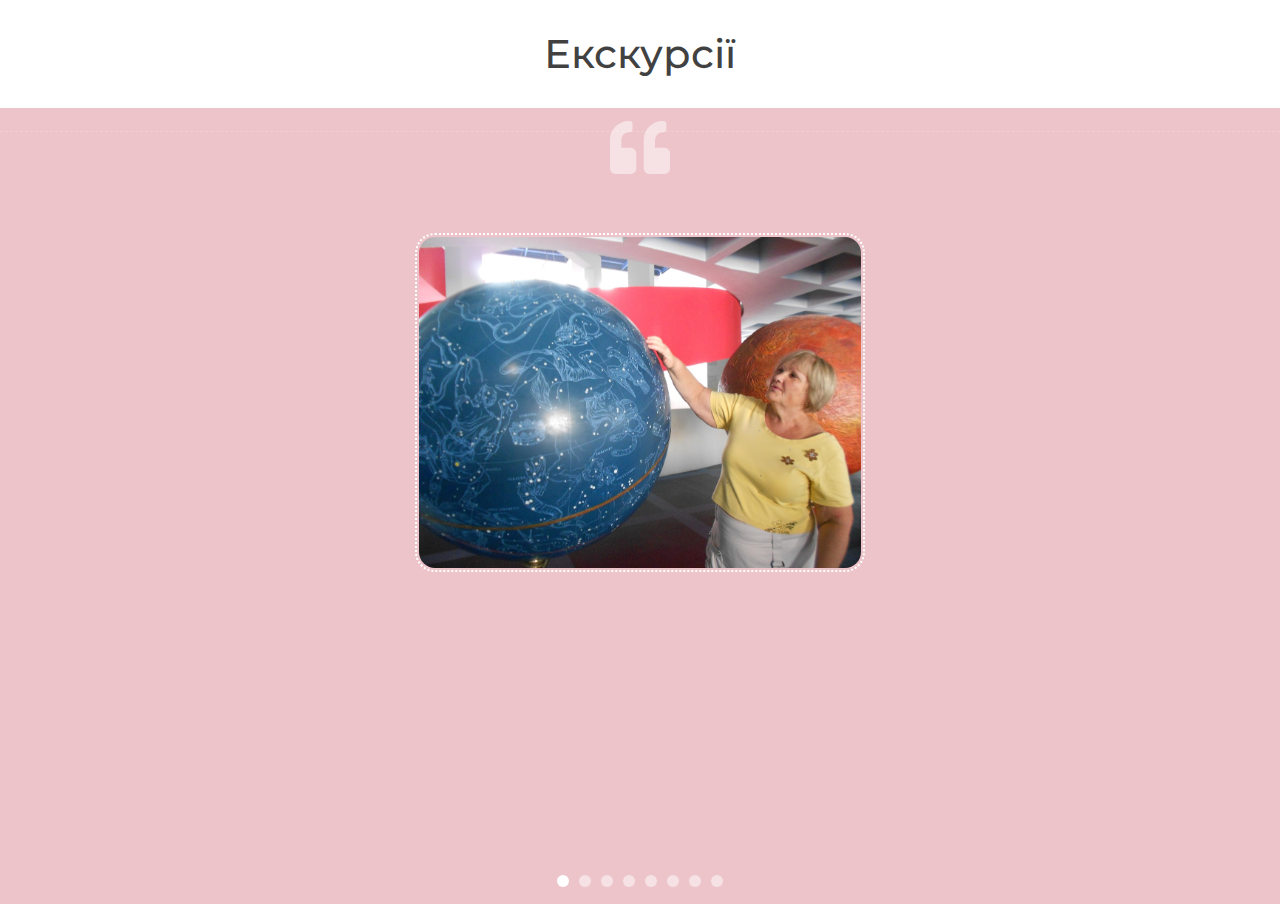
<file: gallery2.html>
<!DOCTYPE html>
<html lang="uk">
    <head>
        <meta charset="utf-8">
        <title>Веб-сайт - Фізичний портал</title>
        <meta content="width=device-width, initial-scale=1.0" name="viewport">
        <meta content="Free Website Template" name="keywords">
        <meta content="Free Website Template" name="description">

        <!-- Favicon -->
        <link href="img/favicon.ico" rel="icon">

        <!-- Google Font -->
        <link href="https://fonts.googleapis.com/css2?family=Montserrat:wght@300;400;500;600;700&display=swap" rel="stylesheet">

        <!-- CSS Libraries -->
        <link href="https://stackpath.bootstrapcdn.com/bootstrap/4.4.1/css/bootstrap.min.css" rel="stylesheet">
        <link href="https://cdnjs.cloudflare.com/ajax/libs/font-awesome/5.10.0/css/all.min.css" rel="stylesheet">
        <link href="lib/animate/animate.min.css" rel="stylesheet">
        <link href="lib/owlcarousel/assets/owl.carousel.min.css" rel="stylesheet">
        <link href="lib/lightbox/css/lightbox.min.css" rel="stylesheet">

        <!-- Template Stylesheet -->
        <link href="css/style.css" rel="stylesheet">
    </head>

    <body data-spy="scroll" data-target=".navbar" data-offset="51">
        <!-- Nav Bar Start -->
        <div class="navbar navbar-expand-lg bg-light navbar-light">
            <div class="container-fluid">
                <!-- <a href="index.html" class="navbar-brand">DevFolio</a> -->
                <button type="button" class="navbar-toggler" data-toggle="collapse" data-target="#navbarCollapse">
                    <span class="navbar-toggler-icon"></span>
                </button>

                <div class="collapse navbar-collapse justify-content-between" id="navbarCollapse">
                    <div class="navbar-nav ml-auto">
                      
                        <a href="./index.html" class="nav-item nav-link">Назад</a>
                        <!-- <a href="#experience" class="nav-item nav-link">Методичні матеріали</a>
                        <a href="#fizcab" class="nav-item nav-link">Фізкабінет</a>
                        <a href="#portfolio" class="nav-item nav-link">Учням</a>
                        <a href="#sertf" class="nav-item nav-link">Сертифікати</a>
                        <a href="#team" class="nav-item nav-link">Team</a>
                        <a href="#blog" class="nav-item nav-link">Blog</a>
                        <a href="#contact" class="nav-item nav-link">Contact</a> -->
                    </div>
                </div>
            </div>
        </div>
        <!-- Nav Bar End -->

        <div id="loader" class="show">
            <div class="loader"></div>
        </div>


         
<h1 class="gallery_title">Екскурсії</h1>

          <!-- Testimonial Start -->
          <div class="testimonial wow fadeInUp" data-wow-delay="0.1s" id="review">
            <div class="container">
                <div class="testimonial-icon">
                    <i class="fa fa-quote-left"></i>
                </div>
                
                <div class="owl-carousel testimonials-carousel">
                    <div class="testimonial-item">
                        <div class="testimonial-img">
                            <img src="img/ecs1.jpg" alt="Image">
                        </div> 
                    </div>

                    <div class="testimonial-item">
                        <div class="testimonial-img">
                            <img src="img/ecs2.jpg" alt="Image">
                        </div>            
                    </div>

                    <div class="testimonial-item">
                        <div class="testimonial-img">
                            <img src="img/ecs3.jpg" alt="Image">
                        </div>
                    </div>

                    <div class="testimonial-item">
                        <div class="testimonial-img">
                            <img src="img/ecs4.jpg" alt="Image">
                        </div> 
                    </div>

                    <div class="testimonial-item">
                        <div class="testimonial-img">
                            <img src="img/ecs5.jpg" alt="Image">
                        </div> 
                    </div>

                    <div class="testimonial-item">
                        <div class="testimonial-img">
                            <img src="img/ecs6.jpg" alt="Image">
                        </div> 
                    </div>

                    <div class="testimonial-item">
                        <div class="testimonial-img">
                            <img src="img/ecs7.jpg" alt="Image">
                        </div> 
                    </div>

                    <div class="testimonial-item">
                        <div class="testimonial-img">
                            <img src="img/ecs8.jpg" alt="Image">
                        </div> 
                    </div>
                </div>
            </div>
        </div>

        

        <!-- Testimonial End -->

  <!-- JavaScript Libraries -->
  <script src="https://code.jquery.com/jquery-3.4.1.min.js"></script>
  <script src="https://stackpath.bootstrapcdn.com/bootstrap/4.4.1/js/bootstrap.bundle.min.js"></script>
  <script src="lib/easing/easing.min.js"></script>
  <script src="lib/wow/wow.min.js"></script>
  <script src="lib/waypoints/waypoints.min.js"></script>
  <script src="lib/typed/typed.min.js"></script>
  <script src="lib/owlcarousel/owl.carousel.min.js"></script>
  <script src="lib/isotope/isotope.pkgd.min.js"></script>
  <script src="lib/lightbox/js/lightbox.min.js"></script>
  
  <!-- Contact Javascript File -->
  <script src="mail/jqBootstrapValidation.min.js"></script>
  <script src="mail/contact.js"></script>

  <!-- Template Javascript -->
  <script src="js/main.js"></script>
        </body>
        </html>
</file>
<file: css/style.css>
/*******************************/
/********* General CSS *********/
/*******************************/
body {
    color: #585252;
    background: #ffffff;
    font-family: 'Montserrat', sans-serif;
    overflow-x: hidden;
}

h1,
h2, 
h3, 
h4,
h5, 
h6 {
    color: #414141;
}

a {
    color: #313131;
    transition: .3s;
}

a:hover,
a:active,
a:focus {
    color: #edc4c9;
    outline: none;
    text-decoration: none;
}

.btn:focus,
.form-control:focus {
    box-shadow: none;
}

.container-fluid {
    /* max-width: 1366px; */
}

.btn {
    padding: 12px 25px;
    font-size: 14px;
    font-weight: 600;
    letter-spacing: 1px;
    color: #ffffff;
    background: #edc4c9;
    border: 2px solid transparent;
    border-radius: 0;
    box-shadow: inset 0 0 0 50px #edc4c9;
    transition: ease-out 0.3s;
    -webkit-transition: ease-out 0.3s;
    -moz-transition: ease-out 0.3s;
}

.btn:hover {
    color: #edc4c9;
    background: transparent;
    box-shadow: inset 0 0 0 0 #edc4c9;
    border-color: #edc4c9;
}

#loader {
    position: fixed;
    top: 0;
    right: 0;
    bottom: 0;
    left: 0;
    display: flex;
    align-items: center;
    justify-content: center;
    background: #ffffff;
    opacity: 0;
    visibility: hidden;
    -webkit-transition: opacity .3s ease-out, visibility 0s linear .3s;
    -o-transition: opacity .3s ease-out, visibility 0s linear .3s;
    transition: opacity .3s ease-out, visibility 0s linear .3s;
    z-index: 999;
}

#loader.show {
    -webkit-transition: opacity .6s ease-out, visibility 0s linear 0s;
    -o-transition: opacity .6s ease-out, visibility 0s linear 0s;
    transition: opacity .6s ease-out, visibility 0s linear 0s;
    visibility: visible;
    opacity: 1;
}

#loader .loader {
    position: relative;
    width: 45px;
    height: 45px;
    border: 5px solid #dddddd;
    border-top: 5px solid #edc4c9;
    border-radius: 50%;
    -webkit-animation: spin 0.8s linear infinite;
    animation: spin 0.8s linear infinite;
}

@-webkit-keyframes spin {
    0% { -webkit-transform: rotate(0deg); }
    100% { -webkit-transform: rotate(360deg); }
}

@keyframes spin {
    0% { transform: rotate(0deg); }
    100% { transform: rotate(360deg); }
}

.back-to-top {
    position: fixed;
    display: none;
    width: 44px;
    height: 44px;
    padding: 8px 0;
    text-align: center;
    line-height: 1;
    font-size: 22px;
    right: 15px;
    bottom: 15px;
    z-index: 9;
}

.back-to-top i {
    color: #ffffff;
}

.back-to-top:hover i {
    color: #414141;
}


/**********************************/
/*********** Nav Bar CSS **********/
/**********************************/
.navbar {
    position: relative;
    transition: .5s;
    z-index: 999;
}

.navbar.nav-sticky {
    position: fixed;
    top: 0;
    width: 100%;
    box-shadow: 0 2px 5px rgba(0, 0, 0, .3);
}

.navbar .navbar-brand {
    margin: 0;
    font-size: 45px;
    line-height: 0px;
    font-weight: 700;
    letter-spacing: 2px;
    transition: .5s;
    
}

.navbar .navbar-brand img {
    max-width: 100%;
    max-height: 40px;
}

.navbar .dropdown-menu {
    margin-top: 0;
    border: 0;
    border-radius: 0;
    background: #f8f9fa;
}

@media (min-width: 992px) {
    .navbar {
        position: absolute;
        width: 100%;
        padding: 30px 60px;
        background: transparent !important;
        border-bottom: 1px dashed rgba(256, 256, 256, .2);
        z-index: 9;
    }
    
    .navbar.nav-sticky {
        padding: 10px 60px;
        background: #ffffff !important;
    }
    
    .navbar .navbar-brand {
        color: #ffffff;
    }
    
    .navbar.nav-sticky .navbar-brand {
        color: #edc4c9;
    }

    .navbar-light .navbar-nav .nav-link,
    .navbar-light .navbar-nav .nav-link:focus {
        padding: 10px 10px 8px 10px;
        color: #ffffff;
        font-size: 15px;
        font-weight: 500;
    }
    
    .navbar-light.nav-sticky .navbar-nav .nav-link,
    .navbar-light.nav-sticky .navbar-nav .nav-link:focus {
        color: #414141;
    }

    .navbar-light .navbar-nav .nav-link:hover,
    .navbar-light .navbar-nav .nav-link.active {
        color: #111111;
    }
    
    .navbar-light.nav-sticky .navbar-nav .nav-link:hover,
    .navbar-light.nav-sticky .navbar-nav .nav-link.active {
        color: #edc4c9;
    }
}

@media (max-width: 991.98px) {   
    .navbar {
        padding: 15px;
        background: #ffffff !important;
    }
    
    .navbar .navbar-brand {
        color: #edc4c9;
    }
    
    .navbar .navbar-nav {
        margin-top: 15px;
    }
    
    .navbar a.nav-link {
        padding: 5px;
    }
    
    .navbar .dropdown-menu {
        box-shadow: none;
    }
}


/*******************************/
/********** Hero CSS ***********/
/*******************************/
.hero {
    position: relative;
    width: 100%;
    margin-bottom: 150px;
    padding: 120px 0 0 0;
    overflow: hidden;
    background: linear-gradient(rgba(237, 196, 201, 0.95), rgba(231, 199, 202, 0.95)), url(../img/hero-bg.jpg);
    background-position: center;
    background-repeat: no-repeat;
    background-size: cover;
}

.hero .container-fluid {
    padding: 0;
}

.hero .hero-image {
    position: relative;
    text-align: right;
    padding-right: 75px;
}

.hero .hero-image img {
    max-width: 80%;
    max-height: 80%;
}

.hero .hero-content {
    position: relative;
    padding-left: 75px;
    display: flex;
    align-items: flex-start;
    justify-content: center;
    flex-direction: column;
}

.hero .hero-text p {
    color: #ffffff;
    font-size: 25px;
    font-weight: 600;
    margin-bottom: 15px;
}

.hero .hero-text h1 {
    color: #ffffff;
    font-size: 60px;
    font-weight: 700;
    letter-spacing: 3px;
    margin-bottom: 15px;
}

.hero .hero-text h2 {
    display: inline-block;
    margin: 0;
    height: 35px;
    color: #ffffff;
    font-size: 35px;
    font-weight: 600;
}

.hero .hero-text .typed-text {
    display: none;
}

.hero .hero-text .typed-cursor {
    font-size: 35px;
    font-weight: 300;
    color: #ffffff;
}

.hero .hero-btn .btn {
    margin-top: 35px;
    color: #edc4c9;
    background: #ffffff;
    box-shadow: inset 0 0 0 50px #ffffff;
}

.hero .hero-btn .btn:hover {
    color: #ffffff;
    background: transparent;
    box-shadow: inset 0 0 0 0 #ffffff;
    border-color: #ffffff;
}

.hero .hero-btn .btn:first-child {
    margin-right: 10px;
}

@media (max-width: 991.98px) {
    .hero {
        padding-top: 60px;
    }
    
    .hero .hero-content {
        padding: 0 15px;
    }
    
    .hero .hero-text p {
        font-size: 20px;
    }
    
    .hero .hero-text h1 {
        font-size: 45px;
    }
    
    .hero .hero-text h2 {
        font-size: 25px;
        height: 25px;
    }
    
    .hero .hero-btn .btn {
        padding: 12px 30px;
        letter-spacing: 1px;
    }
}

@media (max-width: 767.98px) {
    .hero {
        padding-top: 60px;
        padding-bottom: 60px;
    }
    
    .hero,
    .hero .hero-text,
    .hero .hero-btn {
        width: 100%;
        text-align: center;
    }
    
    .hero .hero-text p {
        font-size: 18px;
    }
    
    .hero .hero-text h1 {
        font-size: 35px;
    }
    
    .hero .hero-text h2 {
        font-size: 22px;
        height: 22px;
    }
    
    .hero .hero-btn .btn {
        padding: 10px 15px;
        letter-spacing: 1px;
    }
}

@media (max-width: 575.98px) {
    .hero .hero-text p {
        font-size: 16px;
    }
    
    .hero .hero-text h1 {
        font-size: 30px;
    }
    
    .hero .hero-text h2 {
        font-size: 18px;
        height: 18px;
    }
    
    .hero .hero-btn .btn {
        padding: 8px 10px;
        letter-spacing: 0;
    }
}


/*******************************/
/******* Section Header ********/
/*******************************/
.section-header {
    position: relative;
    margin-bottom: 45px;
}

.section-header p {
    display: inline-block;
    margin: 0 30px;
    margin-bottom: 10px;
    padding-left: 15px;
    position: relative;
    font-size: 16px;
    font-weight: 600;
    letter-spacing: 1px;
    text-transform: uppercase;
    background: #ffffff;
}

.section-header p::before {
    position: absolute;
    content: "";
    height: 3px;
    top: 11px;
    right: 0;
    left: -30px;
    background: #edc4c9;
    z-index: -1;
}

.section-header p::after {
    position: absolute;
    content: "";
    width: 3px;
    height: 3px;
    top: 11px;
    left: 3px;
    background: #edc4c9;
    z-index: 1;
}

.section-header h2 {
    margin: 0;
    position: relative;
    font-size: 45px;
    font-weight: 700;
}

@media (max-width: 767.98px) {
    .section-header h2 {
        font-size: 30px;
    }
}


/*******************************/
/********** About CSS **********/
/*******************************/
.about {
    position: relative;
    width: 100%;
    margin: -45px 0 45px 0;

}

.about .col-lg-6 {
    padding: 0;
}

.about .section-header {
    margin-left: 30px;
    margin-bottom: 30px;
    
}

.about .about-img {
    position: relative;
    height: 100%;
}

.about .about-img img {
    position: relative;
    width: 100%;
    height: 100%;
    object-fit: cover;
}

.about .about-content {
    padding: 0 60px;
}

.about .about-text p {
    font-size: 16px;
    
}

.about .skills {
    margin-bottom: 30px;
}

.about .skill-name {
    margin-top: 15px;
}

.about .skill-name p {
    display: inline-block;
    margin-bottom: 5px;
    font-size: 16px;
    font-weight: 400;
}

.about .skill-name p:last-child {
    float: right;
}

.about .progress {
    height: 10px;
    border-radius: 10px;
    background: #dddddd;
}

.about .progress .progress-bar {
    width: 0px;
    background: #edc4c9;
    border-radius: 10px;
    transition: 2s;
}

.about .about-text a.btn {
    margin-top: 15px;
}

@media (max-width: 991.98px) {
    .about .about-content {
        padding: 45px 15px 0 15px;
    }
}

.text_about {
text-align: center;

}
#99787c

/*******************************/
/******* Experience CSS ********/
/*******************************/
.experience {
    margin-top: 200px;
    position: relative;
    padding: 45px 0 15px 0;
}

.experience .timeline {
    position: relative;
    width: 100%;
}

.experience .timeline::after {
    content: '';
    position: absolute;
    width: 2px;
    background: #edc4c9;
    top: 0;
    bottom: 0;
    left: 50%;
    margin-left: -1px;
}

.experience .timeline .timeline-item {
    position: relative;
    background: inherit;
    width: 50%;
    margin-bottom: 30px;
}

.experience .timeline .timeline-item.left {
    left: 0;
    padding-right: 30px;
}

.experience .timeline .timeline-item.right {
    left: 50%;
    padding-left: 30px;
}

.experience .timeline .timeline-item::after {
    content: '';
    position: absolute;
    width: 16px;
    height: 16px;
    top: 48px;
    right: -8px;
    background: #ffffff;
    border: 2px solid #edc4c9;
    border-radius: 16px;
    z-index: 1;
}

.experience .timeline .timeline-item.right::after {
    left: -8px;
}

.experience .timeline .timeline-item::before {
  content: '';
  position: absolute;
  width: 0;
  height: 0;
  top: 46px;
  right: 10px;
  z-index: 1;
  border: 10px solid;
  border-color: transparent transparent transparent #dddddd;
}

.experience .timeline .timeline-item.right::before {
  left: 10px;
  border-color: transparent #dddddd transparent transparent;
}

.experience .timeline .timeline-date {
    position: absolute;
    width: 100%;
    top: 44px;
    font-size: 16px;
    font-weight: 600;
    color: #edc4c9;
    text-transform: uppercase;
    letter-spacing: 1px;
    z-index: 1;
}

.experience .timeline .timeline-item.left .timeline-date {
    text-align: left;
    left: calc(100% + 55px);
}

.experience .timeline .timeline-item.right .timeline-date {
    text-align: right;
    right: calc(100% + 55px);
}

.experience .timeline .timeline-text {
    display: block;

    padding: 30px;
    background: #ffffff;
    position: relative;
    border-right: 5px solid #dddddd;
    box-shadow: 0 0 60px rgba(0, 0, 0, .08);
}

.experience .timeline .timeline-item.right .timeline-text {
    display: block;
    border-right: none;
    border-left: 5px solid #dddddd;
}

.experience .timeline .timeline-text h2 {
    margin: 0 0 5px 0;
    font-size: 22px;
    font-weight: 600;
}

.experience .timeline .timeline-text h4 {
    margin: 0 0 10px 0;
    font-size: 16px;
    font-style: italic;
    font-weight: 400;
}

.experience .timeline .timeline-text p {
    margin: 0;
    font-size: 16px;
}

@media (max-width: 767.98px) {
    .experience .timeline::after {
        left: 8px;
    }

    .experience .timeline .timeline-item {
        width: 100%;
        padding-left: 38px;
    }
    
    .experience .timeline .timeline-item.left {
        padding-right: 0;
    }
    
    .experience .timeline .timeline-item.right {
        left: 0%;
        padding-left: 38px;
    }

    .experience .timeline .timeline-item.left::after, 
    .experience .timeline .timeline-item.right::after {
        left: 0;
    }
    
    .experience .timeline .timeline-item.left::before,
    .experience .timeline .timeline-item.right::before {
        left: 18px;
        border-color: transparent #dddddd transparent transparent;
    }
    
    .experience .timeline .timeline-item.left .timeline-date,
    .experience .timeline .timeline-item.right .timeline-date {
        
        position: relative;
        top: 0;
        right: auto;
        left: 0;
        text-align: left;
        margin-bottom: 10px;
    }
    
    .experience .timeline .timeline-item.left .timeline-text,
    .experience .timeline .timeline-item.right .timeline-text {
        display: block;

        border-right: none;
        border-left: 5px solid #dddddd;
    }
}


/*******************************/
/********* Service CSS *********/
/*******************************/
.service {
    position: relative;
    width: 100%;
    padding: 45px 0 15px 0;
}

.service .service-item {
    position: relative;
    margin-bottom: 30px;
    display: flex;
    align-items: center;
    box-shadow: inset 0 0 0 0 transparent;
    transition: ease-out 0.5s;
}

.service .service-item:hover {
    box-shadow: inset 800px 0 0 0 #edc4c9;
}

.service .service-icon {
    position: relative;
    width: 150px;
    min-height: 150px;
    display: flex;
    align-items: center;
    justify-content: center;
    border: 1px solid #edc4c9;
    background: #ffffff;
}

.service .service-icon i {
    position: relative;
    font-size: 60px;
    color: #edc4c9;
    transition: .3s;
}

.service .service-item:hover i {
    font-size: 75px;
}

.service .service-text {
    position: relative;
    width: calc(100% - 120px);
    padding: 0 30px;
}

.service .service-text h3 {
    margin-bottom: 10px;
    font-size: 20px;
    font-weight: 600;
    transition: 1s;
}

.service .service-text p {
    margin: 0;
    font-size: 16px;
    transition: 1s;
}

.service .service-item:hover .service-text h3,
.service .service-item:hover .service-text p {
    color: #ffffff;
}

@media (max-width: 575.98px) {
    .service .service-text h3 {
        font-size: 16px;
        margin-bottom: 5px;
    }
    
    .service .service-text p {
        font-size: 14px;
    }
}


/*******************************/
/******** Portfolio CSS ********/
/*******************************/
.portfolio {
    position: relative;
    padding: 45px 0 15px 0;
}

.portfolio #portfolio-filter {
    padding: 0;
    margin: -15px 0 25px 0;
    list-style: none;
    font-size: 0;
    text-align: center;
}

.portfolio #portfolio-filter li {
    cursor: pointer;
    display: inline-block;
    margin: 5px;
    padding: 6px 12px;
    font-size: 14px;
    font-weight: 600;
    color: #ffffff;
    background: #edc4c9;
    border: 2px solid transparent;
    border-radius: 0;
    box-shadow: inset 0 0 0 50px #edc4c9;
    transition: ease-in 0.1s;
    -webkit-transition: ease-out 0.3s;
    -moz-transition: ease-out 0.3s;
}

.portfolio #portfolio-filter li:hover,
.portfolio #portfolio-filter li.filter-active {
    color: #edc4c9;
    background: transparent;
    box-shadow: inset 0 0 0 0 #edc4c9;
    border-color: #edc4c9;
}

.portfolio .portfolio-item {
    position: relative;
}

.portfolio .portfolio-wrap {
    position: relative;
    width: 100%;
}

.portfolio .portfolio-img {
    position: relative;
    overflow: hidden;
}

.portfolio .portfolio-img img {
    position: relative;
    width: 80%; 
    height: 100%; 
    object-fit: cover;
    transform: scale(1.1);
    transition: 0.2s;
}

.portfolio .portfolio-item:hover img {
    margin-left: 15px;
}

.portfolio .portfolio-text {
    position: relative;
    height: 100px;
    width: calc(100% - 30px);
    margin: -30px 15px 30px -15px;
    display: flex;
    align-items: center;
    justify-content: space-between;
    background: #ffffff;
    box-shadow: 0 0 15px rgba(0, 0, 0, .12);
}

.portfolio .portfolio-text h3 {
    width: calc(100% - 70px);
    font-size: 18px;
    font-weight: 600;
    margin: 0 0 0 15px;
    white-space: nowrap;
    overflow: hidden;
}

.portfolio .portfolio-text a.btn {
    width: 50px;
    height: 50px;
    padding: 0 0 -19px 1px;
    display: flex;
    align-items: center;
    justify-content: center;
    font-size: 45px;
    font-weight: 100;
}

.portfolio .portfolio-item:hover a.btn {
    color: #edc4c9;
    background: transparent;
    box-shadow: inset 0 0 0 0 #edc4c9;
    border-color: #edc4c9;
}


/*******************************/
/********* Banner CSS **********/
/*******************************/
.banner {
    position: relative;
    width: 100%;
    /* margin: 45px 0; */
    padding: 10px 0;
    background: #edc4c9;
}

.banner .container {
    max-width: 750px;
    text-align: center;
}

.banner .section-header {
    margin-bottom: 20px;
}

.banner .section-header p {
    color: #414141;
    background: transparent;
}

.banner .section-header p::after {
    display: none;
}

.banner .section-header h2 {
    color: #ffffff;
    /* text-align: center; */
}

.banner .section-header h2 span {
    color: #414141;
    font-size: 50px;
}

.banner .banner-text p {
    font-size: 18px;
    color: #414141;
    font-weight: 800;
}

.banner .banner-text .btn {
    margin-top: 15px;
    color: #edc4c9;
    background: #ffffff;
    box-shadow: inset 0 0 0 50px #ffffff;
}

.banner .banner-text .btn:hover {
    color: #ffffff;
    background: transparent;
    box-shadow: inset 0 0 0 0 #ffffff;
    border-color: #ffffff;
}


/*******************************/
/********* Pricing CSS *********/
/*******************************/
.price {
    position: relative;
    width: 100%;
    padding: 45px 0 15px 0;
    /* margin-top: 100px; */
}

.price .row {
    padding: 0 15px;
}

.price .col-md-4 {
    padding: 0;
}

.price .price-item {
    position: relative;
    margin-bottom: 30px;
    background: #ffffff;
}

.price .featured-item {
    box-shadow: 0 0 30px rgba(0, 0, 0, .2);
    z-index: 1;
}

.price .price-header,
.price .price-body,
.price .price-footer {
    position: relative;
    text-align: center;
}

.price .price-header {
    padding: 45px 0 30px 0;
    color: #414141;
}

.price .price-item.featured-item .price-header {
    color: #edc4c9;
}

.price .price-title h2 {
    font-size: 25px;
    font-weight: 400;
    text-transform: uppercase;
}

.price .price-prices h2 {
    font-size: 45px;
    font-weight: 700;
    margin-left: 10px;
}

.price .price-prices h2 small {
    position: absolute;
    font-size: 18px;
    font-weight: 400;
    margin-top: 9px;
    margin-left: -12px;
}

.price .price-prices h2 span {
    margin-left: 1px;
    font-size: 18px;
    font-weight: 400;
}

.price .price-item.featured-item h2 {
    color: #9f8387;
}

.price .price-body {
    padding: 0 0 20px 0;
}

.price .price-description ul {
    margin: 0;
    padding: 0;
    list-style: none;
}

.price .price-description ul li {
    padding: 0 0 20px 0;
}

.price .price-item .price-action {
    padding-bottom: 45px;
}

.price .price-item .price-action .btn {
    color: #ffffff;
    background: #414141;
    box-shadow: inset 0 0 0 50px #414141;
}

.price .price-item .price-action .btn:hover {
    color: #414141;
    background: transparent;
    box-shadow: inset 0 0 0 0 #414141;
    border-color: #414141;
}

.price .price-item.featured-item .price-action .btn {
    color: #ffffff;
    background: #edc4c9;
    box-shadow: inset 0 0 0 50px #edc4c9;
}

.price .price-item.featured-item .price-action .btn:hover {
    color: #edc4c9;
    background: transparent;
    box-shadow: inset 0 0 0 0 #edc4c9;
    border-color: #edc4c9;
}


/*******************************/
/*********** Team CSS **********/
/*******************************/
.team {
    position: relative;
    width: 100%;
    padding: 45px 0 15px 0;
}

.team .team-item {
    position: relative;
    background: #ffffff;
    margin-bottom: 30px;
    margin-right: 30px;
    display: flex;
    align-items: center;
    justify-content: flex-start;
    box-shadow: inset 0 0 0 0 transparent;
    transition: ease-out 0.5s;
}

/* .team-item:nth-child(3n) {
    margin-right: 0px;
} */

.team .team-img {
    position: relative;
    /* width: 50%; */
    overflow: hidden;
}

.team .team-img img {
    position: relative;
    width: 80%;
    transition: .5s;
}

.team .team-text {
    position: relative;
    width: 50%;
    padding: 0 30px;
}

.team .team-text h2 {
    color: #edc4c9;
    font-size: 18px;
    font-weight: 600;
    margin-bottom: 5px;
    transition: 1s;
}

.team .team-text h4 {
    font-size: 14px;
    font-weight: 600;
    margin-bottom: 15px;
    transition: 1s;
}

.team .team-text p {
    margin-bottom: 20px;
    transition: 1s;
}

.team .team-social {
    position: relative;
    display: flex;
    align-items: center;
    justify-content: flex-start;
}

.team .team-social a.btn {
    width: 35px;
    height: 35px;
    padding: 0;
    display: flex;
    align-items: center;
    justify-content: center;
    font-size: 14px;
    font-weight: normal;
    margin-right: 5px;
}

.team .team-item:hover {
    /* box-shadow: inset 800px 0 0 0 #EF233C; */
}

.team .team-item:hover .team-img img {
    transform: scale(1.2);
}

.team .team-item:hover .team-text h2,
.team .team-item:hover .team-text h4,
.team .team-item:hover .team-text p {
    color: #ffffff;
}

.team .team-item:hover .team-social a.btn {
    background: #ffffff;
}

.team .team-item:hover .team-social a.btn:hover {
    border-color: #ffffff;
}

@media(max-width: 575.98px) {
    .team .team-text {
        padding: 0 15px;
    }
    
    .team .team-text h2 {
        font-size: 16px;
        margin-bottom: 0;
    }

    .team .team-text h4 {
        margin-bottom: 5px;
    }

    .team .team-text p {
        font-size: 14px;
        line-height: 18px;
        margin-bottom: 10px;
    }
}


/*******************************/
/******* Testimonial CSS *******/
/*******************************/
.testimonial {
    position: relative;
    /* margin: 45px 0; */
    padding: 10px 0;
    background: #edc4c9;
}

.testimonial .container {
    max-width: 1200px;
    
}

.testimonial .testimonial-icon {
    margin-bottom: 45px;
    text-align: center;
}

.testimonial .testimonial-icon i {
    font-size: 60px;
    color: rgba(256, 256, 256, .5);
}

.testimonial .testimonial-item {
    position: relative;
    margin: 0 15px;
    text-align: center;
}

.testimonial .testimonial-img {
    position: relative;
    margin-bottom: 15px;
    z-index: 1;
}

.testimonial .testimonial-item img {
    margin: 10px;
    width: 450px;
    padding: 2px;
    border: 2px dotted #ffffff;
    border-radius: 20px;
    display: inline-block;
}

.testimonial .testimonial-text {
    position: relative;
    margin-top: -70px;
    padding: 65px 35px 30px 35px;
    text-align: center;
    background: #ffffff;
    border-radius: 500px;
}

.testimonial .testimonial-item p {
    font-size: 18px;
    font-style: italic;
}

.testimonial .testimonial-text h3 {
    color: #edc4c9;
    font-size: 18px;
    font-weight: 600;
    margin-bottom: 10px;
}

.testimonial .testimonial-text h4 {
    color: #666666;
    font-size: 14px;
    margin-bottom: 0;
}

.testimonial .owl-dots {
    margin-top: 15px;
    text-align: center;
}

.testimonial .owl-dot {
    display: inline-block;
    margin: 0 5px;
    width: 12px;
    height: 12px;
    border-radius: 50%;
    background: rgba(256, 256, 256, .5);
}

.testimonial .owl-dot.active {
    background: #ffffff;
}

.owl-carousel .owl-stage-outer {
    /* overflow:visible; */
}

/*******************************/
/********* Contact CSS *********/
/*******************************/
.contact {
    position: relative;
    width: 100%;
    margin: 45px 0;
    background: #edc4c9;
}

.contact .container-fluid {
    background: url(../img/contact.jpg) left center no-repeat;
    background-size: contain;
}

.contact .contact-form {
    position: relative;
    padding: 90px 0 90px 45px;
    background: #edc4c9;
}

.contact .contact-form input {
    color: #ffffff;
    padding: 15px 0;
    background: none;
    border-radius: 0;
    border: none;
    border-bottom: 1px solid rgba(256, 256, 256, .5);
}

.contact .contact-form textarea {
    color: #ffffff;
    height: 90px;
    padding: 15px 0;
    background: none;
    border-radius: 0;
    border: none;
    border-bottom: 1px solid rgba(256, 256, 256, .5);
}

.contact .contact-form .form-control::placeholder {
    color: #ffffff;
    opacity: 1;
}

.contact .contact-form .form-control:-ms-input-placeholder,
.contact .contact-form .form-control::-ms-input-placeholder {
    color: #ffffff;
}

.contact .contact-form .btn {
    margin-top: 35px;
    color: #edc4c9;
    background: #ffffff;
    box-shadow: inset 0 0 0 50px #ffffff;
}

.contact .contact-form .btn:hover {
    color: #ffffff;
    background: transparent;
    box-shadow: inset 0 0 0 0 #ffffff;
    border-color: #ffffff;
}

.contact .help-block ul {
    margin: 0;
    padding: 0;
    list-style-type: none;
    font-size: 14px;
    font-style: italic;
    color: #ffffff;
}

@media (max-width: 767.98px) {
    .contact .container-fluid {
        background: none;
    }
    
    .contact .contact-form {
        padding: 90px 0;
    }
}


/*******************************/
/*********** Blog CSS **********/
/*******************************/
.blog {
    position: relative;
    width: 100%;
    padding: 45px 0 15px 0;
}

.blog .blog-item {
    position: relative;
    margin-bottom: 30px;
}

.blog .blog-img {
    position: relative;
    width: 100%;
    overflow: hidden;
}

.blog .blog-img img {
    width: 100%;
    transition: .5s;
}

.blog .blog-item:hover img {
    transform: scale(1.1);
}

.blog .blog-text {
    position: relative;
    padding: 30px;
    border-right: 1px solid rgba(0, 0, 0, .07);
    border-bottom: 1px solid rgba(0, 0, 0, .07);
    border-left: 1px solid rgba(0, 0, 0, .07);
}

.blog .blog-text h2 {
    font-size: 25px;
    font-weight: 600;
}

.blog .blog-text p {
    margin-bottom: 10px;
}

.blog .blog-item a.btn {
    margin-top: 10px;
    padding: 8px 15px;
}

.blog .blog-item a.btn i {
    margin-left: 5px;
}

.blog .blog-meta {
    position: relative;
    display: flex;
    margin-bottom: 15px;
}

.blog .blog-meta p {
    margin: 0 10px 0 0;
    font-size: 13px;
}

.blog .blog-meta i {
    color: #414141;
    margin-right: 5px;
}

.blog .blog-meta p:last-child {
    margin: 0;
}


/*******************************/
/********* Footer CSS **********/
/*******************************/
.footer {
    position: relative;
    margin-top: 45px;
    background: #edc4c9;
}

.footer .container-fluid {
    padding: 60px 0 0 0;
}

.footer .footer-info {
    position: relative;
    width: 100%;
    text-align: center;
}

.footer .footer-info h2 {
    margin-bottom: 20px;
    font-size: 30px;
    font-weight: 700;
    color: #ffffff;
}

.footer .footer-info h3 {
    margin-bottom: 25px;
    font-size: 22px;
    font-weight: 600;
    color: #ffffff;
}

.footer .footer-menu {
    width: 100%;
    display: flex;
    justify-content: center;
}

.footer .footer-menu p {
    color: #ffffff;
    font-size: 22px;
    font-weight: 600;
    line-height: 20px;
    padding: 0 15px;
    border-right: 1px solid #ffffff;
}

.footer .footer-menu p:last-child {
    border: none;
}

.footer .footer-social {
    position: relative;
    margin-top: 15px;
}

.footer .footer-social a {
    display: inline-block;
}

.footer .footer-social a i {
    margin-right: 15px;
    font-size: 20px;
    color: #ffffff;
    transition: .3s;
}

.footer .footer-social a:last-child i {
    margin: 0;
}

.footer .footer-social a:hover i {
    color: #414141;
}

.footer .copyright {
    position: relative;
    text-align: center;
    margin-top: 30px;
    padding-top: 25px;
    padding-bottom: 25px;
}

.footer .copyright::before {
    position: absolute;
    content: "";
    width: 50%;
    height: 1px;
    top: 0;
    left: 25%;
    background: rgba(256, 256, 256, .2);
}

.footer .copyright p {
    margin: 0;
    color: #ffffff;
}

.footer .copyright .col-md-6:last-child p {
    text-align: right;
}

.footer .copyright p a {
    color: #ffffff;
    font-weight: 600;
}

.footer .copyright p a:hover {
    color: #414141;
}

@media (max-width: 575.98px) {
    .footer .footer-info h2 {
        margin-bottom: 20px;
        font-size: 20px;
        font-weight: 600;
    }

    .footer .footer-info h3 {
        margin-bottom: 20px;
        font-size: 16px;
    }

    .footer .footer-menu p {
        font-size: 16px;
        line-height: 16px;
        padding: 0 5px;
    }
}


@media (min-width: 992px) {
    .col-lg-6 {

        flex: 2 0 30%;
        max-width: 50%;
    }
}

.row-team {
    /* display: -ms-flexbox; */
    display: flex;
    /* -ms-flex-wrap: wrap; */
    flex-wrap: wrap;
    /* margin-right: -350px; */
    margin-left: 8px;
}

.gallery_title {
    text-align: center;
    margin: 30px;
}

.container-fluid {
padding-left: 0;
padding-right: 0;
}

.row {
  
    display: flex;
   
    flex-wrap: wrap;
    margin-right: -15px;
    margin-left: -15px;
    justify-content: space-evenly;
}

.center {
    display: flex;
    
    justify-content: center;
    
}

.center1{
margin: 30px;
}
</file>
